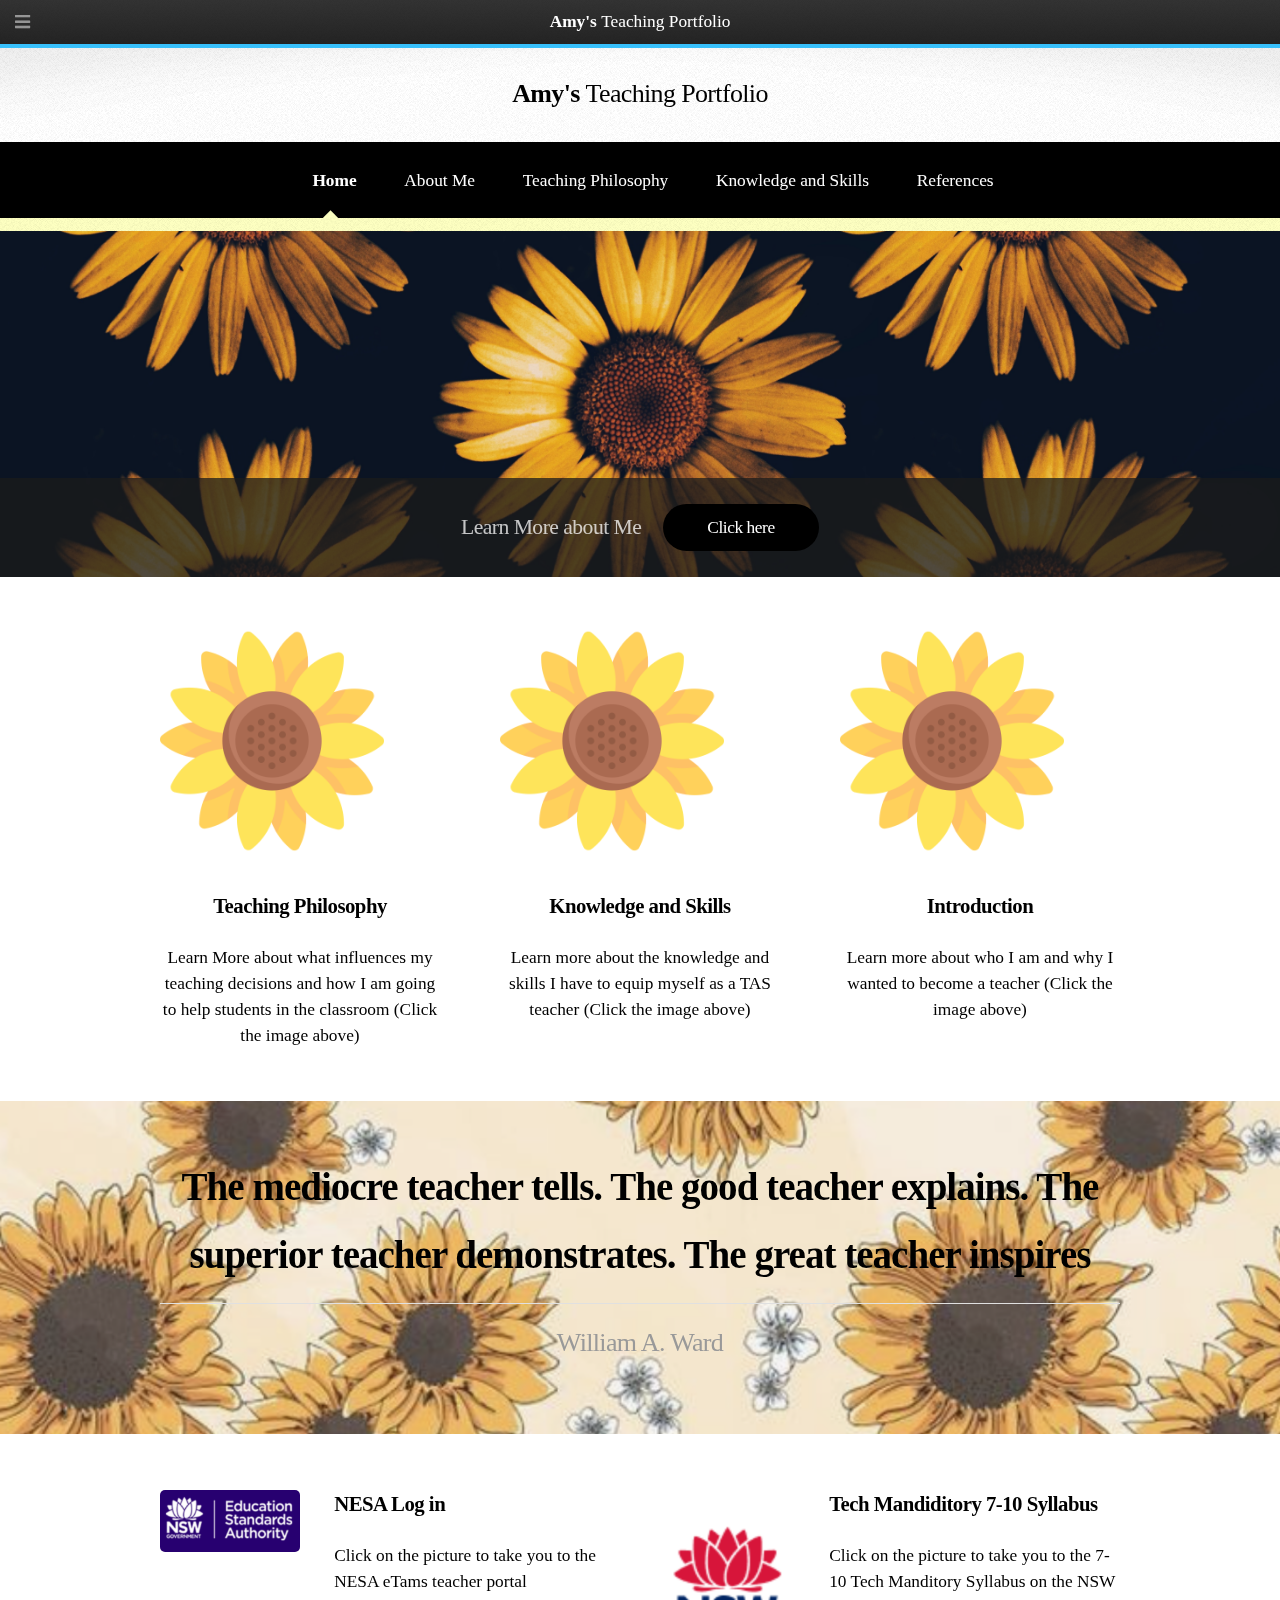
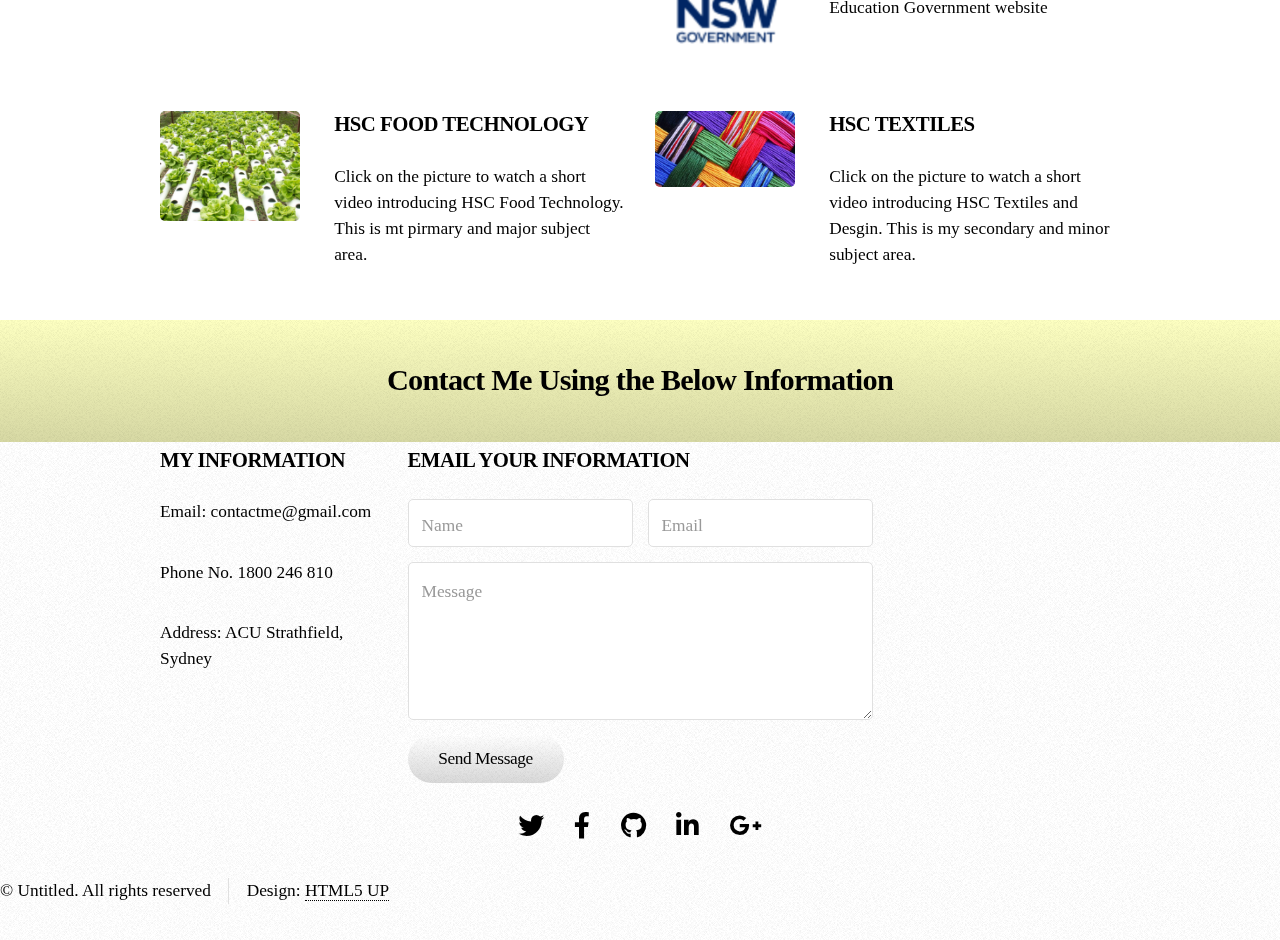
<file: index.html>
<!DOCTYPE HTML>
<!--
	Arcana by HTML5 UP
	html5up.net | @ajlkn
	Free for personal and commercial use under the CCA 3.0 license (html5up.net/license)
-->
<html>
	<head>
		<title>Arcana by HTML5 UP</title>
		<meta charset="utf-8" />
		<meta name="viewport" content="width=device-width, initial-scale=1, user-scalable=no" />
		<link rel="stylesheet" href="assets/css/main.css" />
	</head>
	<body class="is-preload">
		<div id="page-wrapper">

			<!-- Header -->
				<div id="header">

					<!-- Logo -->
						<h1><a href="index.html" id="logo">Amy's <em> Teaching Portfolio</em></a></h1>

					<!-- Nav -->
						<nav id="nav">
							<ul>
								<li class="current"><a href="index.html">Home</a></li>
								<li><a href="Aboutme.html">About Me</a></li>
								<li><a href="TeachingPhilosophy.html">Teaching Philosophy</a></li>
								<li><a href="KnowledgeandSkills.html">Knowledge and Skills</a></li>
								<li><a href="References.html">References</a></li>
							</ul>
						</nav>

				</div>

			<!-- Banner -->
				<section id="banner">
					<header>
						<h2> <em> Learn More about Me  <a href="Aboutme.html"></a></em></h2>
						<a href="Aboutme.html" class="button">Click here</a>
					</header>
				</section>

			<!-- Highlights -->
				<section class="wrapper style1">
					<div class="container">
						<div class="row gtr-200">
							<section class="col-4 col-12-narrower">
								<div class="box highlight">
									<a href="TeachingPhilosophy.html" class="image featured"><img src="images/sunflowericon.jpg"></a>
									<h3>Teaching Philosophy</h3>
									<p>Learn More about what influences my teaching decisions and how I am going to help students in the classroom (Click the image above)</p>
								</div>
							</section>
							<section class="col-4 col-12-narrower">
								<div class="box highlight">
									<a href="KnowledgeandSkills.html" class="image featured"><img src="images/sunflowericon.jpg"></a>
									<h3>Knowledge and Skills </h3>
									<p>Learn more about the knowledge and skills I have to equip myself as a TAS teacher (Click the image above)</p>
								</div>
							</section>
							<section class="col-4 col-12-narrower">
								<div class="box highlight">
									<a href="Aboutme.html" class="image featured"><img src="images/sunflowericon.jpg"></a> 
									<h3>Introduction</h3> 
									<p> Learn more about who I am and why I wanted to become a teacher (Click the image above)</p>
								</div>
							</section>
						</div>
					</div>
				</section>

			<!-- Gigantic Heading -->
			
				<section id='GiganticHeading' 
					class="wrapper style2">
					<div class="container">
						<header class="major">
							<h2>The mediocre teacher tells. The good teacher explains. The superior teacher demonstrates. The great teacher inspires</h2>
							<p>William A. Ward</p>
						</header>
					</div>
				</section>

			<!-- Posts -->
				<section class="wrapper style1">
					<div class="container">
						<div class="row">
							<section class="col-6 col-12-narrower">
								<div class="box post">
									<a href="https://etams.nesa.nsw.edu.au/SignIn?ReturnUrl=%2f" class="image left"><img src="images/NESALOGIN.png" alt="" /></a>
									<div class="inner">
										<h3>NESA Log in</h3>
										<p>Click on the picture to take you to the NESA eTams teacher portal</p>
									</div>
								</div>
							</section>
							<section class="col-6 col-12-narrower">
								<div class="box post">
									<a href="https://educationstandards.nsw.edu.au/wps/portal/nesa/k-10/learning-areas/tas/technology-mandatory-7-8-new-syllabus" class="image left"><img src="images/SYLLABUS.png" alt="" /></a>
									<div class="inner">
										<h3>Tech Mandiditory 7-10 Syllabus</h3>
										<p>Click on the picture to take you to the 7-10 Tech Manditory Syllabus on the NSW Education Government website</p>
									</div>
								</div>
							</section>
						</div>
						<div class="row">
							<section class="col-6 col-12-narrower">
								<div class="box post">
									<a href="https://youtu.be/OBWFeEfeFfU" class="image left"><img src="images/FOODTECH.png" alt="" /></a>
									<div class="inner">
										<h3>HSC FOOD TECHNOLOGY</h3>
										<p>Click on the picture to watch a short video introducing HSC Food Technology. This is mt pirmary and major subject area.</p>
									</div>
								</div>
							</section>
							<section class="col-6 col-12-narrower">
								<div class="box post">
									<a href="https://youtu.be/kzcBkhLUwn8" class="image left"><img src="images/TEXTILES.png" alt="" /></a>
									<div class="inner">
										<h3>HSC TEXTILES</h3>
										<p>Click on the picture to watch a short video introducing HSC Textiles and Desgin. This is my secondary and minor subject area.</p>
									</div>
								</div>
							</section>
						</div>
					</div>
				</section>

			<!-- CTA -->
				<section id="cta" class="wrapper style3">
					<div class="container">
						<header>
							<h2>Contact Me Using the Below Information </h2>
						</header>
					</div>
				</section>

					<!-- Footer -->
				<div id="footer">
					<div class="container">
						<div class="row">
							<section class="col-3 col-6-narrower col-12-mobilep">
								<h3>MY INFORMATION</h3>
									<p>Email: contactme@gmail.com</p>
									<p>Phone No. 1800 246 810</p>
									<p> Address: ACU Strathfield, Sydney</p>
							</section>
							<section class="col-6 col-12-narrower">
								<h3>EMAIL YOUR INFORMATION</h3>
								<form method="post" action="send_email.php"> <!-- Point to the PHP script -->
									<div class="row gtr-50">
										<div class="col-6 col-12-mobilep">
											<input type="text" name="name" id="name" placeholder="Name" />
										</div>
										<div class="col-6 col-12-mobilep">
											<input type="email" name="email" id="email" placeholder="Email" />
										</div>
										<div class="col-12">
											<textarea name="message" id="message" placeholder="Message" rows="5"></textarea>
										</div>
										<div class="col-12">
											<ul class="actions">
												<li><input type="submit" class="button alt" value="Send Message" /></li>
											</ul>
										</div>
									</div>
								</form>
							</section>

						</div>
					</div>

					<!-- Icons -->
						<ul class="icons">
							<li><a href="#" class="icon brands fa-twitter"><span class="label">Twitter</span></a></li>
							<li><a href="#" class="icon brands fa-facebook-f"><span class="label">Facebook</span></a></li>
							<li><a href="#" class="icon brands fa-github"><span class="label">GitHub</span></a></li>
							<li><a href="#" class="icon brands fa-linkedin-in"><span class="label">LinkedIn</span></a></li>
							<li><a href="#" class="icon brands fa-google-plus-g"><span class="label">Google+</span></a></li>
						</ul>

					<!-- Copyright -->
						<div class="copyright">
							<ul class="menu">
								<li>&copy; Untitled. All rights reserved</li><li>Design: <a href="http://html5up.net">HTML5 UP</a></li>
							</ul>
						</div>

				</div>

		</div>

		<!-- Scripts -->
			<script src="assets/js/jquery.min.js"></script>
			<script src="assets/js/jquery.dropotron.min.js"></script>
			<script src="assets/js/browser.min.js"></script>
			<script src="assets/js/breakpoints.min.js"></script>
			<script src="assets/js/util.js"></script>
			<script src="assets/js/main.js"></script>

	</body>
</html>
</file>
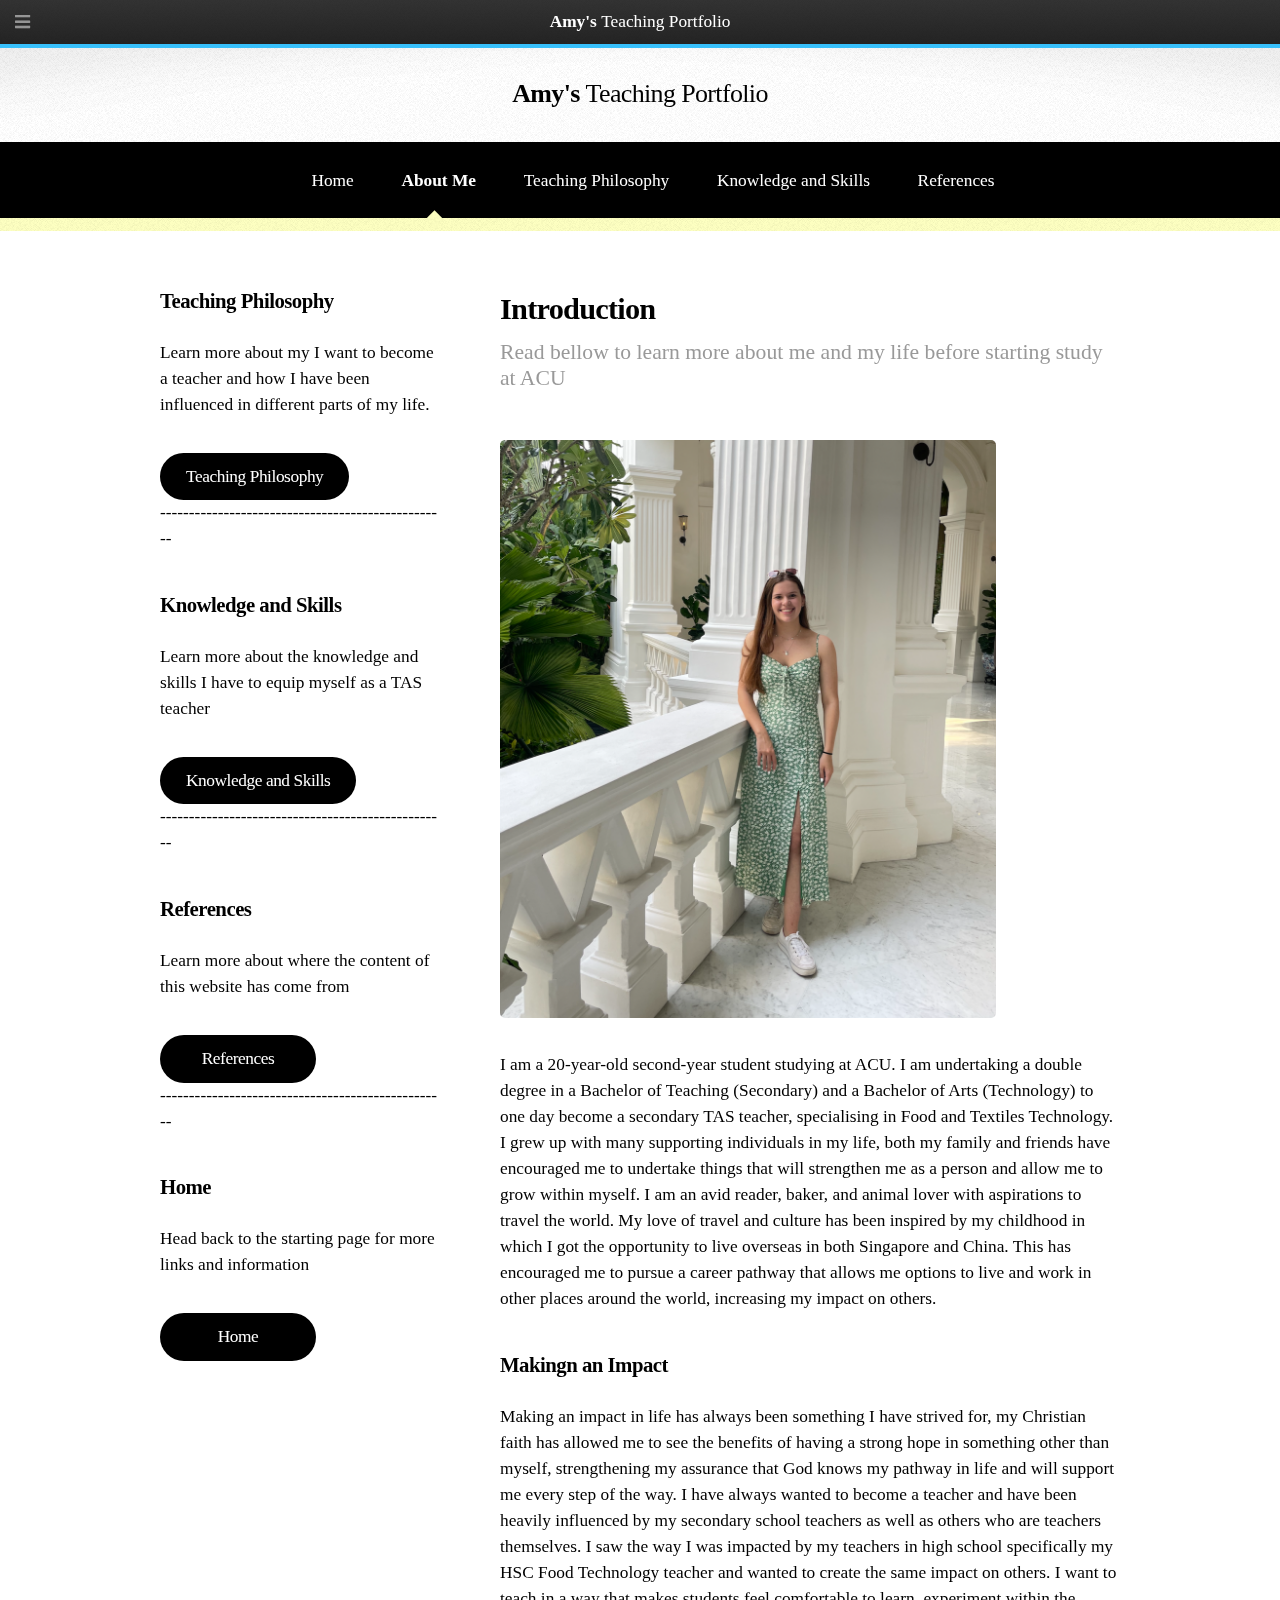
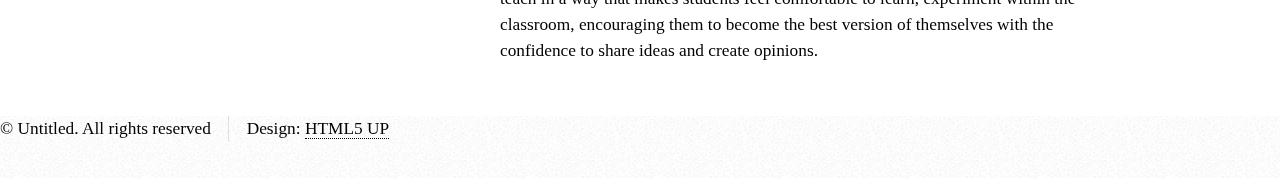
<file: Aboutme.html>
<!DOCTYPE HTML>
<!--
	Arcana by HTML5 UP
	html5up.net | @ajlkn
	Free for personal and commercial use under the CCA 3.0 license (html5up.net/license)
-->
<html>
	<head>
		<title>About Me</title>
		<meta charset="utf-8" />
		<meta name="viewport" content="width=device-width, initial-scale=1, user-scalable=no" />
		<link rel="stylesheet" href="assets/css/main.css" />
	</head>
	<body class="is-preload">
		<div id="page-wrapper">

			<!-- Header -->
				<div id="header">

					<!-- Logo -->
					<h1><a href="index.html" id="logo">Amy's <em> Teaching Portfolio</em></a></h1>

					<!-- Nav -->
						<nav id="nav">
							<ul>
								<li><a href="index.html">Home</a></li>
								<li class="current"><a href="Aboutme.html">About Me</a></li>
								<li><a href="TeachingPhilosophy.html">Teaching Philosophy</a></li>
								<li><a href="KnowledgeandSkills.html">Knowledge and Skills</a></li>
								<li><a href="References.html">References</a></li>
							</ul>
						</nav>

				</div>

			<!-- Main -->
				<section class="wrapper style1">
					<div class="container">
						<div class="row gtr-200">
							<div class="col-4 col-12-narrower">
								<div id="sidebar">

									<!-- Sidebar -->
										<section>
												<h3>Teaching Philosophy</h3>
												<p>Learn more about my I want to become a teacher and how I have been influenced in different parts of my life.</p>
											<footer>
												<a href="TeachingPhilosophy.html" class="button">Teaching Philosophy</a>
											</footer>
											<p> --------------------------------------------------</p>
										</section>

										<section>
											<h3>Knowledge and Skills </h3>
												<p>Learn more about the knowledge and skills I have to equip myself as a TAS teacher</p>
											<footer>
												<a href="KnowledgeandSkills.html" class="button">Knowledge and Skills</a>
											</footer>
											<p> --------------------------------------------------</p>
										</section>
										<section>
											<h3>References </h3>
												<p>Learn more about where the content of this website has come from</p>
											<footer>
												<a href="References.html" class="button">References</a>
											</footer>
											<p> --------------------------------------------------</p>
										</section>

										
										
										<section>
												<h3>Home</h3>
												<p>Head back to the starting page for more links and information</p>
											<footer>
												<a href="index.html" class="button">Home</a>
											</footer>
										</section>

								</div>
							</div>
							<div class="col-8  col-12-narrower imp-narrower">
								<div id="content">

									<!-- Content -->

										<article>
											<header>
												<h2>Introduction</h2>
												<p>Read bellow to learn more about me and my life before starting study at ACU</p>
											</header>

											<span class="image featured"><img src="images/headshot.jpg" alt="" /></span>

											<p>I am a 20-year-old second-year student studying at ACU. I am undertaking a double degree in a Bachelor of Teaching (Secondary) and a Bachelor of Arts (Technology) to one day become a secondary TAS teacher, specialising in Food and Textiles Technology.

 

												I grew up with many supporting individuals in my life, both my family and friends have encouraged me to undertake things that will strengthen me as a person and allow me to grow within myself. I am an avid reader, baker, and animal lover with aspirations to travel the world. My love of travel and culture has been inspired by my childhood in which I got the opportunity to live overseas in both Singapore and China. This has encouraged me to pursue a career pathway that allows me options to live and work in other places around the world, increasing my impact on others.</p>

											<h3>Makingn an Impact</h3>
											<p>Making an impact in life has always been something I have strived for, my Christian faith has allowed me to see the benefits of having a strong hope in something other than myself, strengthening my assurance that God knows my pathway in life and will support me every step of the way.
												I have always wanted to become a teacher and have been heavily influenced by my secondary school teachers as well as others who are teachers themselves. I saw the way I was impacted by my teachers in high school specifically my HSC Food Technology teacher and wanted to create the same impact on others. I want to teach in a way that makes students feel comfortable to learn, experiment within the classroom, encouraging them to become the best version of themselves with the confidence to share ideas and create opinions.</p>
											
										</article>

								</div>
							</div>
						</div>
					</div>
				</section>

					<!-- Copyright -->
						<div class="copyright">
							<ul class="menu">
								<li>&copy; Untitled. All rights reserved</li><li>Design: <a href="http://html5up.net">HTML5 UP</a></li>
							</ul>
						</div>

				</div>

		</div>

		<!-- Scripts -->
			<script src="assets/js/jquery.min.js"></script>
			<script src="assets/js/jquery.dropotron.min.js"></script>
			<script src="assets/js/browser.min.js"></script>
			<script src="assets/js/breakpoints.min.js"></script>
			<script src="assets/js/util.js"></script>
			<script src="assets/js/main.js"></script>

	</body>
</html>
</file>
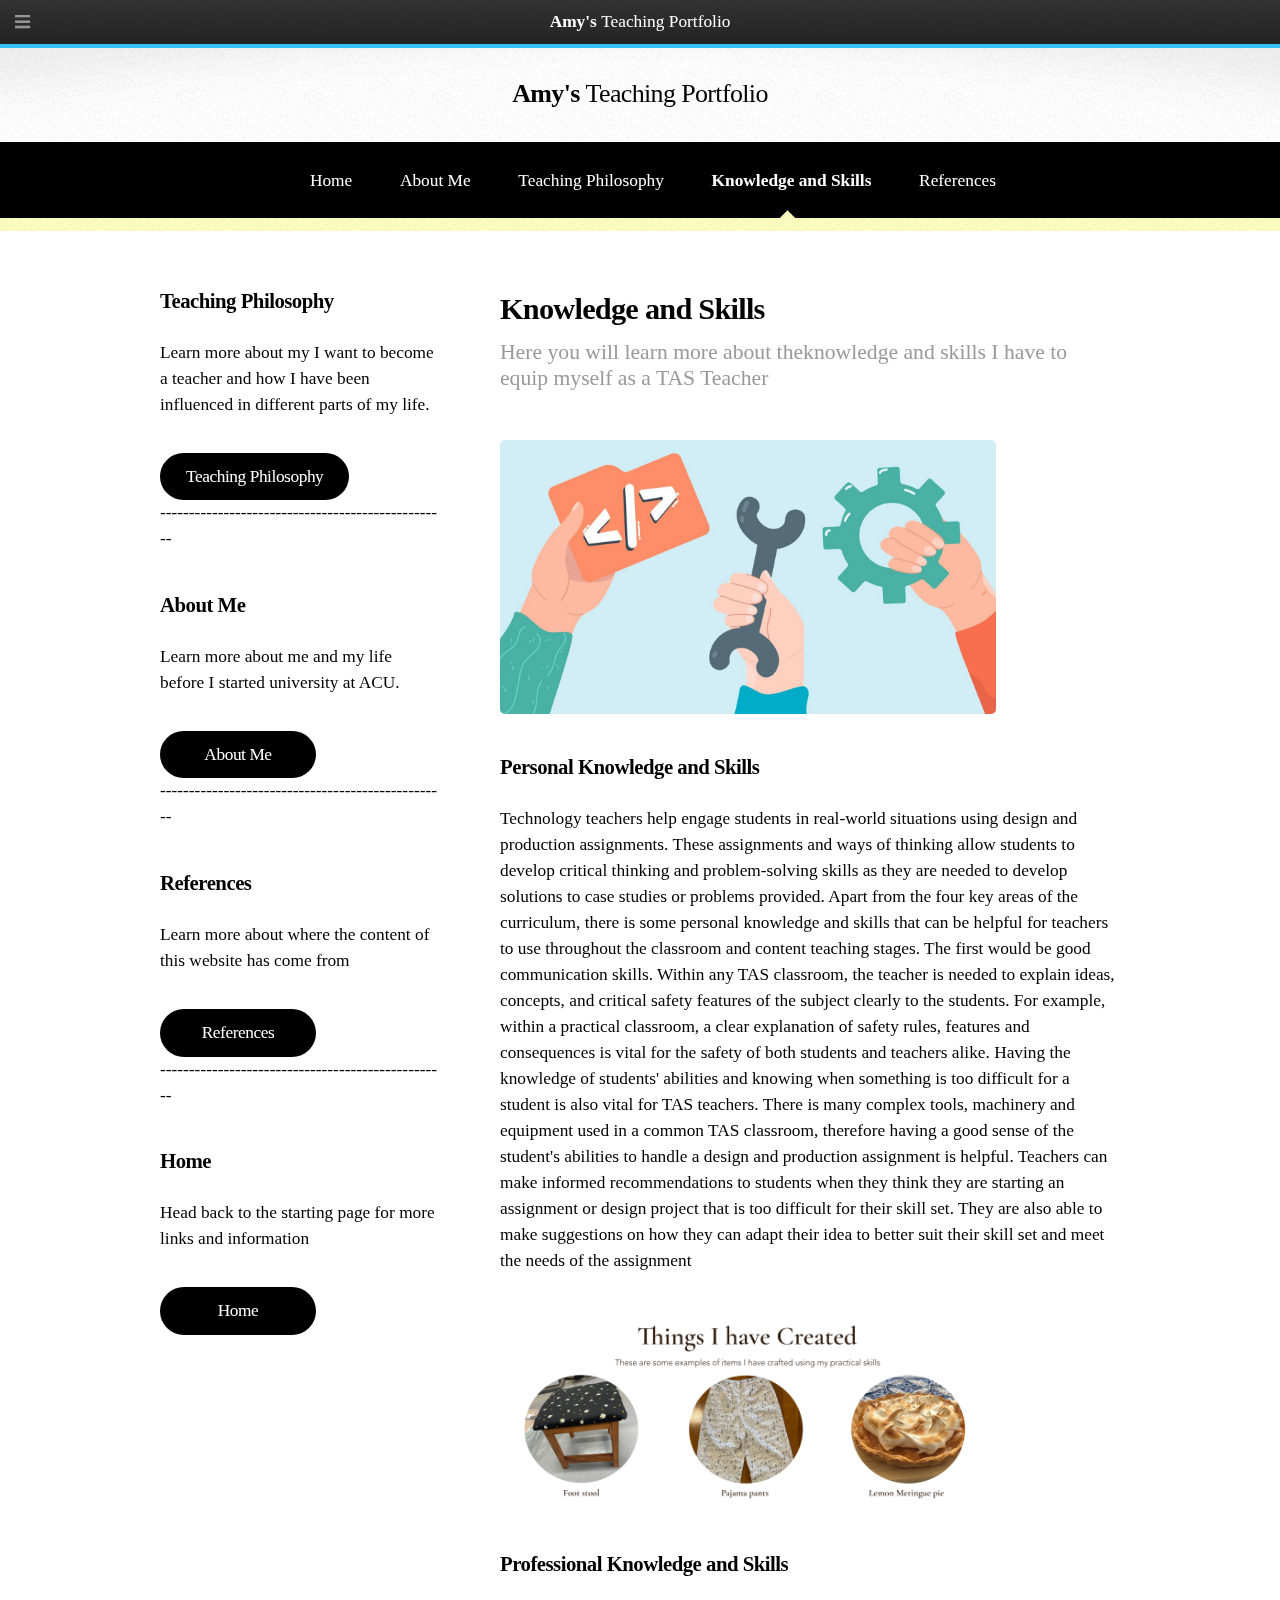
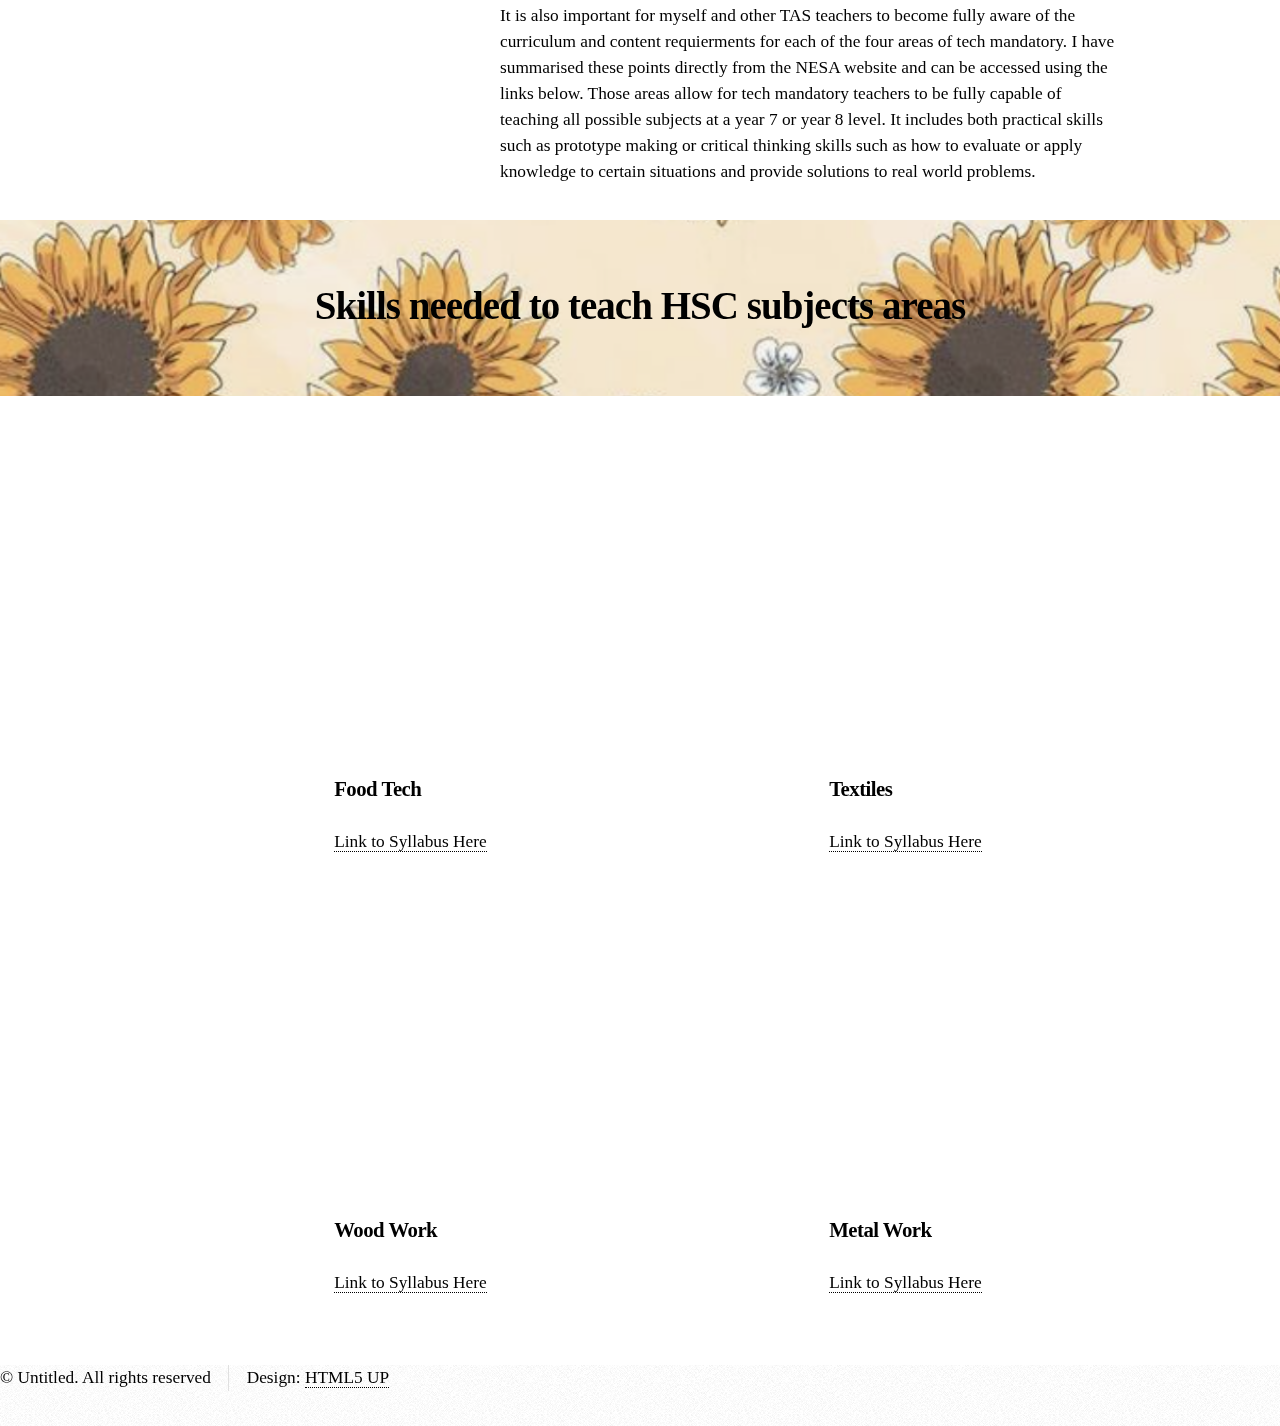
<file: KnowledgeandSkills.html>
<!DOCTYPE HTML>
<!--
	Arcana by HTML5 UP
	html5up.net | @ajlkn
	Free for personal and commercial use under the CCA 3.0 license (html5up.net/license)
-->
<html>
	<head>
		<title>About Me</title>
		<meta charset="utf-8" />
		<meta name="viewport" content="width=device-width, initial-scale=1, user-scalable=no" />
		<link rel="stylesheet" href="assets/css/main.css" />
	</head>
	<body class="is-preload">
		<div id="page-wrapper">

			<!-- Header -->
				<div id="header">

					<!-- Logo -->
					<h1><a href="index.html" id="logo">Amy's <em> Teaching Portfolio</em></a></h1>

					<!-- Nav -->
						<nav id="nav">
							<ul>
								<li><a href="index.html">Home</a></li>
								<li><a href="Aboutme.html">About Me</a></li>
								<li><a href="TeachingPhilosophy.html">Teaching Philosophy</a></li>
								<li class="current"><a href="KnowledgeandSkills.html">Knowledge and Skills</a></li>
								<li><a href="References.html">References</a></li>
							</ul>
						</nav>

				</div>

			<!-- Main -->
			<section class="wrapper style1">
				<div class="container">
					<div class="row gtr-200">
						<div class="col-4 col-12-narrower">
							<div id="sidebar">

								<!-- Sidebar -->
									<section>
											<h3>Teaching Philosophy</h3>
											<p>Learn more about my I want to become a teacher and how I have been influenced in different parts of my life.</p>
										<footer>
											<a href="TeachingPhilosophy.html" class="button">Teaching Philosophy</a>
										</footer>
										<p> --------------------------------------------------</p>
									</section>

									<section>
										<h3>About Me </h3>
											<p>Learn more about me and my life before I started university at ACU.</p>
										<footer>
											<a href="Aboutme.html" class="button">About Me</a>
										</footer>
										<p> --------------------------------------------------</p>
									</section>
									<section>
										<h3>References </h3>
											<p>Learn more about where the content of this website has come from</p>
										<footer>
											<a href="References.html" class="button">References</a>
										</footer>
										<p> --------------------------------------------------</p>
									</section>
						
									
									<section>
											<h3>Home</h3>
											<p>Head back to the starting page for more links and information</p>
										<footer>
											<a href="index.html" class="button">Home</a>
										</footer>
									</section>

								</div>
							</div>
							<div class="col-8  col-12-narrower imp-narrower">
								<div id="content">

									<!-- Content -->

										<article>
											<header>
												<h2>Knowledge and Skills</h2>
												<p>Here you will learn more about theknowledge and skills I have to equip myself as a TAS Teacher</p>
											</header>

											<span class="image featured"><img src="images/SKILLSBANNER.png" alt="" /></span>

											<h3>Personal Knowledge and Skills</h3>
											<p>Technology teachers help engage students in real-world situations using design and production assignments. These assignments and ways of thinking allow students to develop critical thinking and problem-solving skills as they are needed to develop solutions to case studies or problems provided.
												Apart from the four key areas of the curriculum, there is some personal knowledge and skills that can be helpful for teachers to use throughout the classroom and content teaching stages. The first would be good communication skills. Within any TAS classroom, the teacher is needed to explain ideas, concepts, and critical safety features of the subject clearly to the students. For example, within a practical classroom, a clear explanation of safety rules, features and consequences is vital for the safety of both students and teachers alike.
												Having the knowledge of students' abilities and knowing when something is too difficult for a student is also vital for TAS teachers. There is many complex tools, machinery and equipment used in a common TAS classroom, therefore having a good sense of the student's abilities to handle a design and production assignment is helpful. Teachers can make informed recommendations to students when they think they are starting an assignment or design project that is too difficult for their skill set. They are also able to make suggestions on how they can adapt their idea to better suit their skill set and meet the needs of the assignment</p>

												<span class="image featured"><img src="images/CRAFT.png" alt="" /></span>

											<h3>Professional Knowledge and Skills</h3>
											<p>It is also important for myself and other TAS teachers to become fully aware of the curriculum and content requierments for each of the four areas of tech mandatory. I have summarised these points directly from the NESA website and can be accessed using the links below. Those areas allow for tech mandatory teachers to be fully capable of teaching all possible subjects at a year 7 or year 8 level.  It includes both practical skills such as prototype making or critical thinking skills such as how to evaluate or apply knowledge to certain situations and provide solutions to real world problems.</p>
					
										</article>

								</div>
							</div>
						</div>
					</div>
				

				<!-- Gigantic Heading -->
			
				<section id='GiganticHeading' 
				class="wrapper style2">
				<div class="container">
					<header class="major">
						<h2>Skills needed to teach HSC subjects areas</h2>
					</header>
				</div>
			</section>
				
					<!-- Links to helpful videos -->

					<section class="wrapper style1">
						<div class="container">
							<div class="row">
								<section class="col-6 col-12-narrower">
									<div class="box post">
										<iframe width="560" height="315" src="https://www.youtube.com/embed/NlnOsnr94qM?si=Y6jhHSc1_Sf25f_R" title="YouTube video player" frameborder="0" allow="accelerometer; autoplay; clipboard-write; encrypted-media; gyroscope; picture-in-picture; web-share" allowfullscreen></iframe> </a>
										<div class="inner">
											<h3>Food Tech</h3>
											<a href = 'https://educationstandards.nsw.edu.au/wps/wcm/connect/056cc490-87a4-4d6c-a8f4-44e797c544d3/food-technology-st6-syl+Food+Technology.pdf?MOD=AJPERES&CVID=' class> Link to Syllabus Here</a>
										</div>
									</div>
								</section>
								<section class="col-6 col-12-narrower">
									<div class="box post">
										<iframe width="560" height="315" src="https://www.youtube.com/embed/Lj-lDv_3z6k?si=bluqX6gR3Fpa2Zf1" title="YouTube video player" frameborder="0" allow="accelerometer; autoplay; clipboard-write; encrypted-media; gyroscope; picture-in-picture; web-share" allowfullscreen></iframe> </a>
										<div class="inner">
											<h3>Textiles</h3>
											<a href = 'https://educationstandards.nsw.edu.au/wps/wcm/connect/7e95caad-17f5-4f02-85d6-cc52bd8091d0/textiles-design-st6-syl+Textiles.pdf?MOD=AJPERES&CVID=' class> Link to Syllabus Here</a>
										</div>
									</div>
								</section>
							</div>
							<div class="row">
								<section class="col-6 col-12-narrower">
									<div class="box post">
										<iframe width="560" height="315" src="https://www.youtube.com/embed/icUjk_1qpOA?si=hzZvXEamiKI5dkCR" title="YouTube video player" frameborder="0" allow="accelerometer; autoplay; clipboard-write; encrypted-media; gyroscope; picture-in-picture; web-share" allowfullscreen></iframe></a>
										<div class="inner">
											<h3>Wood Work</h3>
											<a href = 'https://educationstandards.nsw.edu.au/wps/wcm/connect/840ea13e-5852-4196-bbaa-84a5eed16e77/industrial-technology-st6-syl+Industrial+Technology.pdf?MOD=AJPERES&CVID=' class> Link to Syllabus Here</a>
										</div>
									</div>
								</section>
								<section class="col-6 col-12-narrower">
									<div class="box post">
										<iframe width="560" height="315" src="https://www.youtube.com/embed/47KFjX2cUw0?si=s5_vZ7OW1Nh_E4bh" title="YouTube video player" frameborder="0" allow="accelerometer; autoplay; clipboard-write; encrypted-media; gyroscope; picture-in-picture; web-share" allowfullscreen></iframe></a>
										<div class="inner">
											<h3>Metal Work</h3>
											<a href = 'https://educationstandards.nsw.edu.au/wps/wcm/connect/a4769102-88b6-446e-908b-2e49e2920c8e/metal-engineering-syllabus-parta-MEM05v11.pdf?MOD=AJPERES&CVID=' class> Link to Syllabus Here</a>
										</div>
									</div>
								</section>
							</div>
						</div>
					</section>
				
				</section>						

					<!-- Copyright -->
						<div class="copyright">
							<ul class="menu">
								<li>&copy; Untitled. All rights reserved</li><li>Design: <a href="http://html5up.net">HTML5 UP</a></li>
							</ul>
						</div>

				</div>

		</div>

		<!-- Scripts -->
			<script src="assets/js/jquery.min.js"></script>
			<script src="assets/js/jquery.dropotron.min.js"></script>
			<script src="assets/js/browser.min.js"></script>
			<script src="assets/js/breakpoints.min.js"></script>
			<script src="assets/js/util.js"></script>
			<script src="assets/js/main.js"></script>

	</body>
</html>
</file>
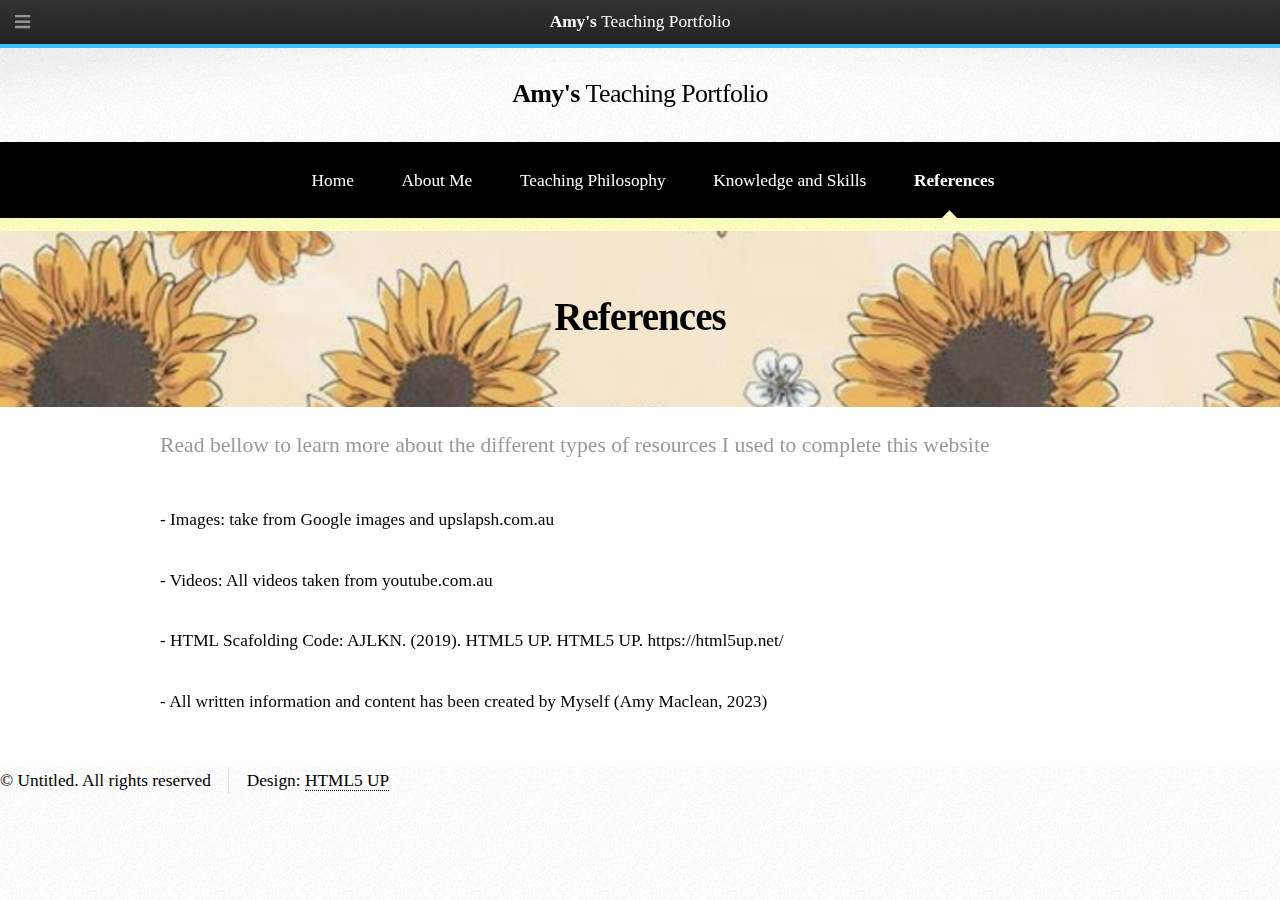
<file: References.html>
<!DOCTYPE HTML>
<!--
	Arcana by HTML5 UP
	html5up.net | @ajlkn
	Free for personal and commercial use under the CCA 3.0 license (html5up.net/license)
-->
<html>
	<head>
		<title>About Me</title>
		<meta charset="utf-8" />
		<meta name="viewport" content="width=device-width, initial-scale=1, user-scalable=no" />
		<link rel="stylesheet" href="assets/css/main.css" />
	</head>
	<body class="is-preload">
		<div id="page-wrapper">

			<!-- Header -->
				<div id="header">

					<!-- Logo -->
					<h1><a href="index.html" id="logo">Amy's <em> Teaching Portfolio</em></a></h1>

					<!-- Nav -->
						<nav id="nav">
							<ul>
								<li><a href="index.html">Home</a></li>
								<li><a href="Aboutme.html">About Me</a></li>
								<li><a href="TeachingPhilosophy.html">Teaching Philosophy</a></li>
								<li><a href="KnowledgeandSkills.html">Knowledge and Skills</a></li>
								<li class = "current"><a href="References.html">References</a></li>
							</ul>
						</nav>

				</div>

				<!-- Gigantic Heading -->
			
				<section id='GiganticHeading' 
					class="wrapper style4">
					<div class="container">
						<header class="major">
							<h2>References</h2>
							
						</header>
					</div>
				</section>

			<!-- Main -->
				<section class="wrapper style1">
					<div class="container">
							
				<!-- Content -->

				<article>
						<header>
						<p>Read bellow to learn more about the different types of resources I used to complete this website</p>
						
					</header>
						<p> - Images: take from Google images and upslapsh.com.au </p>
						<p> - Videos: All videos taken from youtube.com.au</p>
						<p> - HTML Scafolding Code: AJLKN. (2019). HTML5 UP. HTML5 UP. https://html5up.net/ </p>
						<p> - All written information and content has been created by Myself (Amy Maclean, 2023)</p>
				</article>

								</div>
							</div>
						</div>
					</div>
				</section>

					<!-- Copyright -->
						<div class="copyright">
							<ul class="menu">
								<li>&copy; Untitled. All rights reserved</li><li>Design: <a href="http://html5up.net">HTML5 UP</a></li>
							</ul>
						</div>

				</div>

		</div>

		<!-- Scripts -->
			<script src="assets/js/jquery.min.js"></script>
			<script src="assets/js/jquery.dropotron.min.js"></script>
			<script src="assets/js/browser.min.js"></script>
			<script src="assets/js/breakpoints.min.js"></script>
			<script src="assets/js/util.js"></script>
			<script src="assets/js/main.js"></script>

	</body>
</html>
</file>
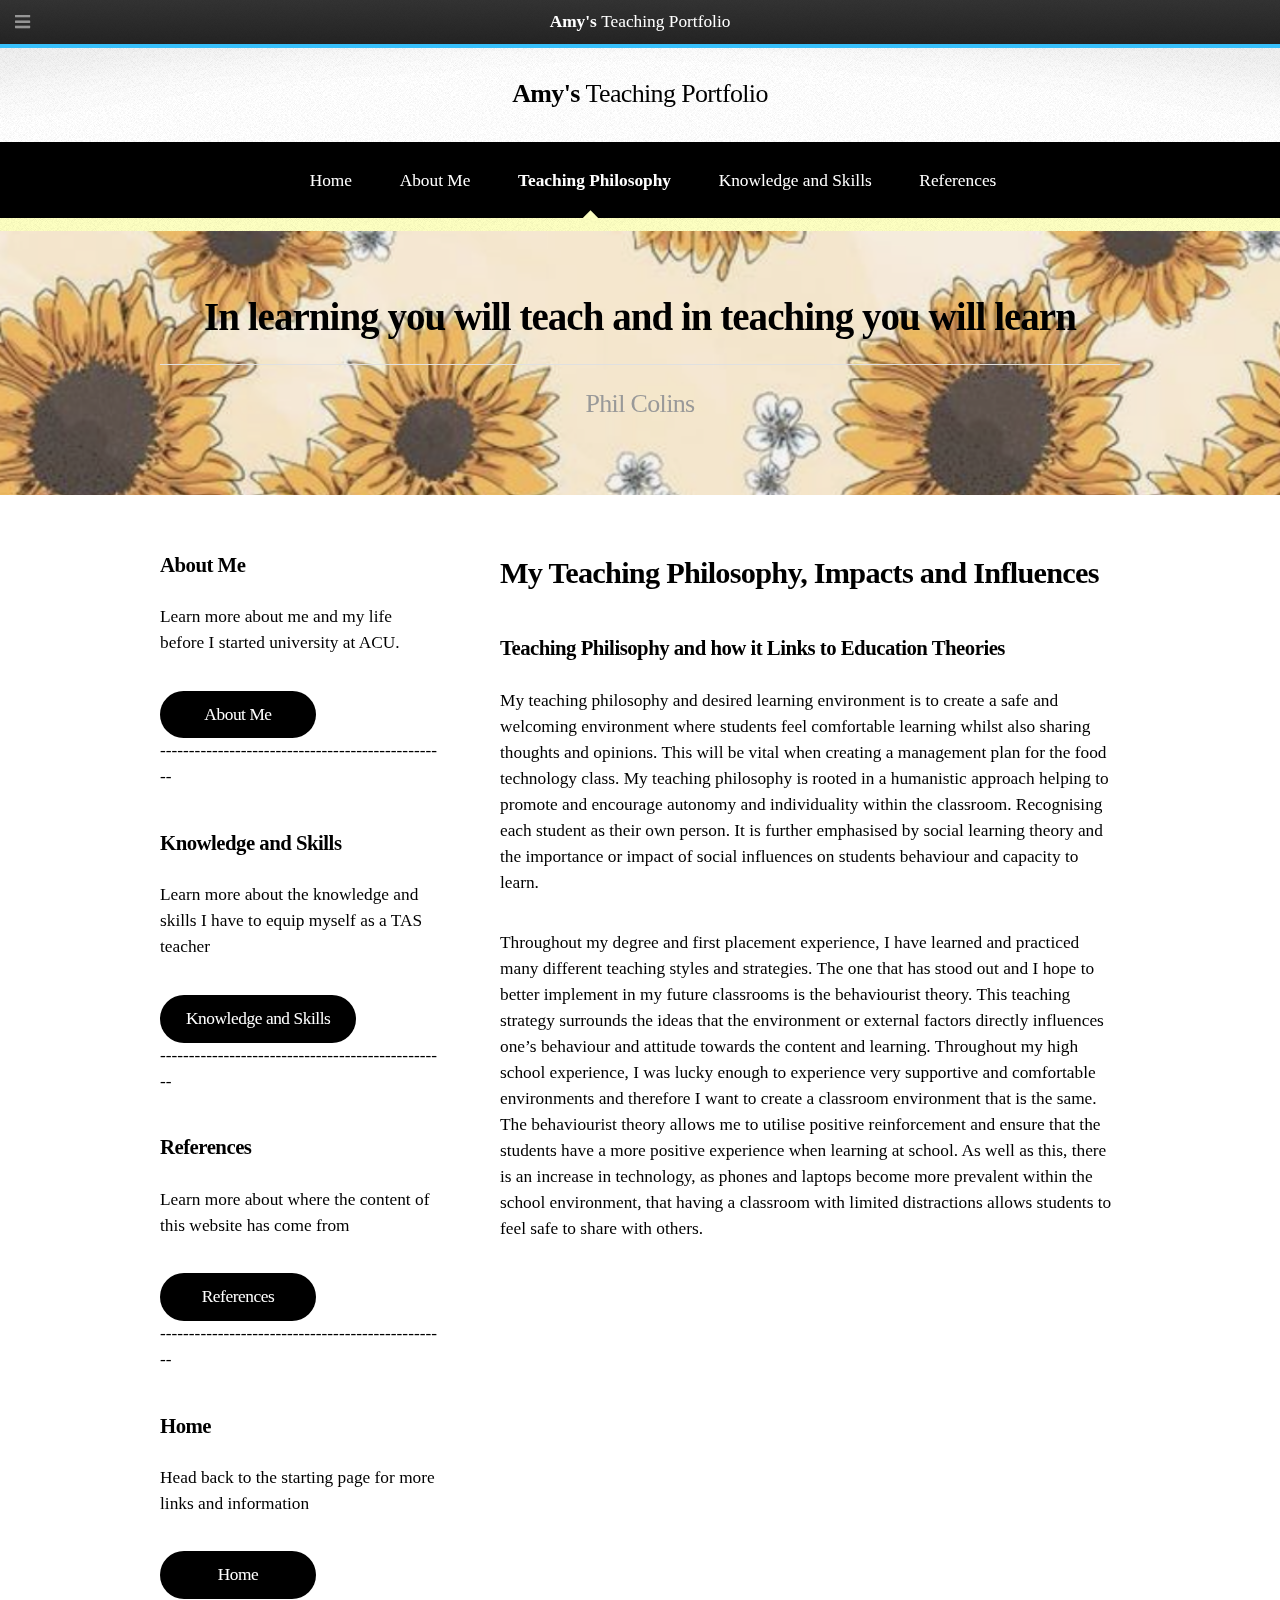
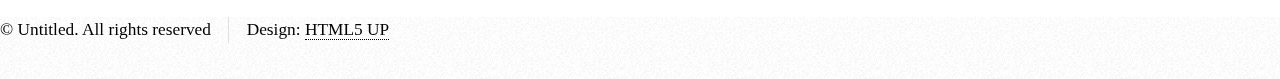
<file: TeachingPhilosophy.html>
<!DOCTYPE HTML>
<!--
	Arcana by HTML5 UP
	html5up.net | @ajlkn
	Free for personal and commercial use under the CCA 3.0 license (html5up.net/license)
-->
<html>
	<head>
		<title>About Me</title>
		<meta charset="utf-8" />
		<meta name="viewport" content="width=device-width, initial-scale=1, user-scalable=no" />
		<link rel="stylesheet" href="assets/css/main.css" />
	</head>
	<body class="is-preload">
		<div id="page-wrapper">

			<!-- Header -->
				<div id="header">

					<!-- Logo -->
					<h1><a href="index.html" id="logo">Amy's <em> Teaching Portfolio</em></a></h1>

					<!-- Nav -->
						<nav id="nav">
							<ul>
								<li><a href="index.html">Home</a></li>
								<li><a href="Aboutme.html">About Me</a></li>
								<li class="current"><a href="TeachingPhilosophy.html">Teaching Philosophy</a></li>
								<li><a href="KnowledgeandSkills.html">Knowledge and Skills</a></li>
								<li><a href="References.html">References</a></li>
							</ul>
						</nav>

				</div>

				<!-- Gigantic Heading -->
			
				<section id='GiganticHeading' 
					class="wrapper style2">
					<div class="container">
						<header class="major">
							<h2>In learning you will teach and in teaching you will learn</h2>
							<p>Phil Colins</p>
						</header>
					</div>
				</section>
				
				<!-- Main -->
			<section class="wrapper style1">
				<div class="container">
					<div class="row gtr-200">
						<div class="col-4 col-12-narrower">
							<div id="sidebar">

								<!-- Sidebar -->
									<section>
										<h3>About Me </h3>
										<p>Learn more about me and my life before I started university at ACU.</p>
										<footer>
											<a href="Aboutme.html" class="button">About Me</a>
										</footer>
									<p> --------------------------------------------------</p>
									</section>

									<section>
										<h3>Knowledge and Skills </h3>
											<p>Learn more about the knowledge and skills I have to equip myself as a TAS teacher</p>
										<footer>
											<a href="KnowledgeandSkills.html" class="button">Knowledge and Skills</a>
										</footer>
										<p> --------------------------------------------------</p>
									</section>

									<section>
										<h3>References </h3>
											<p>Learn more about where the content of this website has come from</p>
										<footer>
											<a href="References.html" class="button">References</a>
										</footer>
										<p> --------------------------------------------------</p>
									</section>
									
									<section>
											<h3>Home</h3>
											<p>Head back to the starting page for more links and information</p>
										<footer>
											<a href="index.html" class="button">Home</a>
										</footer>
									</section>

								</div>
							</div>
							<div class="col-8  col-12-narrower imp-narrower">
								<div id="content">
								
			

									<!-- Content -->

										<article>
											<header>
												<h2> My Teaching Philosophy, Impacts and Influences</h2>
												
											</header>

											<h3>Teaching Philisophy and how it Links to Education Theories</h3>
											<p>My teaching philosophy and desired learning environment is to create a safe and welcoming environment where students feel comfortable learning whilst also sharing thoughts and opinions. This will be vital when creating a management plan for the food technology class. My teaching philosophy is rooted in a humanistic approach helping to promote and encourage autonomy and individuality within the classroom. Recognising each student as their own person.  It is further emphasised by social learning theory and the importance or impact of social influences on students behaviour and capacity to learn.</p>

											<p>Throughout my degree and first placement experience, I have learned and practiced many different teaching styles and strategies. The one that has stood out and I hope to better implement in my future classrooms is the behaviourist theory.  This teaching strategy surrounds the ideas that the environment or external factors directly influences one’s behaviour and attitude towards the content and learning. Throughout my high school experience, I was lucky enough to experience very supportive and comfortable environments and therefore I want to create a classroom environment that is the same. The behaviourist theory allows me to utilise positive reinforcement and ensure that the students have a more positive experience when learning at school. As well as this, there is an increase in technology, as phones and laptops become more prevalent within the school environment, that having a classroom with limited distractions allows students to feel safe to share with others.</p>
										</article>

										<iframe width="560" height="315" 
											src="https://www.youtube.com/embed/JptnXc280F8" title="YouTube video player" frameborder="0" allow="accelerometer; autoplay; clipboard-write; encrypted-media; gyroscope; picture-in-picture; web-share" allowfullscreen>

											</iframe>

								</div>
							</div>
						</div>
					</div>
				</section>						

					<!-- Copyright -->
						<div class="copyright">
							<ul class="menu">
								<li>&copy; Untitled. All rights reserved</li><li>Design: <a href="http://html5up.net">HTML5 UP</a></li>
							</ul>
						</div>

				</div>

		</div>

		<!-- Scripts -->
			<script src="assets/js/jquery.min.js"></script>
			<script src="assets/js/jquery.dropotron.min.js"></script>
			<script src="assets/js/browser.min.js"></script>
			<script src="assets/js/breakpoints.min.js"></script>
			<script src="assets/js/util.js"></script>
			<script src="assets/js/main.js"></script>

	</body>
</html>
</file>
<file: assets/css/main.css>
@import url("fontawesome-all.min.css");
@import url("https://fonts.googleapis.com/css?family=Source+Sans+Pro:300,300italic,600,600italic");

/*
	Arcana by HTML5 UP
	html5up.net | @ajlkn
	Free for personal and commercial use under the CCA 3.0 license (html5up.net/license)
*/

html, body, div, span, applet, object,
iframe, h1, h2, h3, h4, h5, h6, p, blockquote,
pre, a, abbr, acronym, address, big, cite,
code, del, dfn, em, img, ins, kbd, q, s, samp,
small, strike, strong, sub, sup, tt, var, b,
u, i, center, dl, dt, dd, ol, ul, li, fieldset,
form, label, legend, table, caption, tbody,
tfoot, thead, tr, th, td, article, aside,
canvas, details, embed, figure, figcaption, header, hgroup, menu, nav, output, ruby,
section, summary, time, mark, audio, video,footer {
	margin: 0;
	padding: 0;
	border: 0;
	font-size: 100%;
	font: inherit;
	vertical-align: baseline;}

article, aside, details, figcaption, figure, header, hgroup, menu, nav, section {
	display: block;}

body {
	line-height: 1;
}

ol, ul {
	list-style: none;
}

blockquote, q {
	quotes: none;
}

	blockquote:before, blockquote:after, q:before, q:after {
		content: '';
		content: none;
	}

table {
	border-collapse: collapse;
	border-spacing: 0;
}

body {
	-webkit-text-size-adjust: none;
}

mark {
	background-color: transparent;
	color: inherit;
}

input::-moz-focus-inner {
	border: 0;
	padding: 0;
}

input, select, textarea {
	-moz-appearance: none;
	-webkit-appearance: none;
	-ms-appearance: none;
	appearance: none;
}

/* Basic */

	html {
		box-sizing: border-box;
	}

	*, *:before, *:after {
		box-sizing: inherit;
	}

	body {
		background: #ffffff url("images/bg01.png");
	}

		body.is-preload *, body.is-preload *:before, body.is-preload *:after {
			-moz-animation: none !important;
			-webkit-animation: none !important;
			-ms-animation: none !important;
			animation: none !important;
			-moz-transition: none !important;
			-webkit-transition: none !important;
			-ms-transition: none !important;
			transition: none !important;
		}

	body, input, select, textarea {
		color: #000000;
		font-family: Curisve;
		font-size: 16pt;
		font-weight: 300;
		line-height: 1.65em;
	}

	a {
		-moz-transition: color 0.2s ease-in-out, border-color 0.2s ease-in-out, opacity 0.2s ease-in-out;
		-webkit-transition: color 0.2s ease-in-out, border-color 0.2s ease-in-out, opacity 0.2s ease-in-out;
		-ms-transition: color 0.2s ease-in-out, border-color 0.2s ease-in-out, opacity 0.2s ease-in-out;
		transition: color 0.2s ease-in-out, border-color 0.2s ease-in-out, opacity 0.2s ease-in-out;
		color: #000000;
		text-decoration: none;
		border-bottom: dotted 1px;
	}

		a:hover {
			color: #fff200;
			border-bottom-color: transparent;
		}

	strong, b {
		font-weight: 600;
	}

	em, i {
		font-style: italic;
	}

	p, ul, ol, dl, table, blockquote {
		margin: 0 0 2em 0;
		font-family: cursive;
	}

	h1, h2, h3, h4, h5, h6 {
		color: inherit;
		font-weight: 600;
		line-height: 1.75em;
		margin-bottom: 1em;
	}

		h1 a, h2 a, h3 a, h4 a, h5 a, h6 a {
			color: inherit;
			text-decoration: none;
		}

		h1 em, h2 em, h3 em, h4 em, h5 em, h6 em {
			font-style: normal;
			font-weight: 300;
		}

	h2 {
		font-size: 1.75em;
		font-family: cursive;
		letter-spacing: -0.025em;
	}

	h3 {
		font-size: 1.2em;
		letter-spacing: -0.025em;
	}

	sub {
		font-size: 0.8em;
		position: relative;
		top: 0.5em;
	}

	sup {
		font-size: 0.8em;
		position: relative;
		top: -0.5em;
	}

	hr {
		border-top: solid 1px #e0e0e0;
		border: 0;
		margin-bottom: 1.5em;
	}


	blockquote {
		border-left: solid 0.5em #e0e0e0;
		font-style: italic;
		padding: 1em 0 1em 2em;
	}

/* Container */

	.container {
		margin: 0 auto;
		max-width: 100%;
		width: 1400px;
	}

		@media screen and (max-width: 1680px) {

			.container {
				width: 1200px;
			}

		}

		@media screen and (max-width: 1280px) {

			.container {
				width: 960px;
			}

		}

		@media screen and (max-width: 980px) {

			.container {
				width: 95%;
			}

		}

		@media screen and (max-width: 840px) {

			.container {
				width: 95%;
			}

		}

		@media screen and (max-width: 736px) {

			.container {
				width: 90%;
			}

		}

		@media screen and (max-width: 480px) {

			.container {
				width: 100%;
			}

		}

/* Row */

	.row {
		display: flex;
		flex-wrap: wrap;
		box-sizing: border-box;
		align-items: stretch;
	}

		.row > * {
			box-sizing: border-box;
		}

		.row.gtr-uniform > * > :last-child {
			margin-bottom: 0;
		}

		.row.aln-left {
			justify-content: flex-start;
		}

		.row.aln-center {
			justify-content: center;
		}

		.row.aln-right {
			justify-content: flex-end;
		}

		.row.aln-top {
			align-items: flex-start;
		}

		.row.aln-middle {
			align-items: center;
		}

		.row.aln-bottom {
			align-items: flex-end;
		}

		.row > .imp {
			order: -1;
		}

		.row > .col-1 {
			width: 8.33333%;
		}

		.row > .off-1 {
			margin-left: 8.33333%;
		}

		.row > .col-2 {
			width: 16.66667%;
		}

		.row > .off-2 {
			margin-left: 16.66667%;
		}

		.row > .col-3 {
			width: 25%;
		}

		.row > .off-3 {
			margin-left: 25%;
		}

		.row > .col-4 {
			width: 33.33333%;
		}

		.row > .off-4 {
			margin-left: 33.33333%;
		}

		.row > .col-5 {
			width: 41.66667%;
		}

		.row > .off-5 {
			margin-left: 41.66667%;
		}

		.row > .col-6 {
			width: 50%;
		}

		.row > .off-6 {
			margin-left: 50%;
		}

		.row > .col-7 {
			width: 58.33333%;
		}

		.row > .off-7 {
			margin-left: 58.33333%;
		}

		.row > .col-8 {
			width: 66.66667%;
		}

		.row > .off-8 {
			margin-left: 66.66667%;
		}

		.row > .col-9 {
			width: 75%;
		}

		.row > .off-9 {
			margin-left: 75%;
		}

		.row > .col-10 {
			width: 83.33333%;
		}

		.row > .off-10 {
			margin-left: 83.33333%;
		}

		.row > .col-11 {
			width: 91.66667%;
		}

		.row > .off-11 {
			margin-left: 91.66667%;
		}

		.row > .col-12 {
			width: 100%;
		}

		.row > .off-12 {
			margin-left: 100%;
		}

		.row.gtr-0 {
			margin-top: 0px;
			margin-left: 0px;
		}

			.row.gtr-0 > * {
				padding: 0px 0 0 0px;
			}

			.row.gtr-0.gtr-uniform {
				margin-top: 0px;
			}

				.row.gtr-0.gtr-uniform > * {
					padding-top: 0px;
				}

		.row.gtr-25 {
			margin-top: -12.5px;
			margin-left: -12.5px;
		}

			.row.gtr-25 > * {
				padding: 12.5px 0 0 12.5px;
			}

			.row.gtr-25.gtr-uniform {
				margin-top: -12.5px;
			}

				.row.gtr-25.gtr-uniform > * {
					padding-top: 12.5px;
				}

		.row.gtr-50 {
			margin-top: -25px;
			margin-left: -25px;
		}

			.row.gtr-50 > * {
				padding: 25px 0 0 25px;
			}

			.row.gtr-50.gtr-uniform {
				margin-top: -25px;
			}

				.row.gtr-50.gtr-uniform > * {
					padding-top: 25px;
				}

		.row {
			margin-top: -50px;
			margin-left: -50px;
		}

			.row > * {
				padding: 50px 0 0 50px;
			}

			.row.gtr-uniform {
				margin-top: -50px;
			}

				.row.gtr-uniform > * {
					padding-top: 50px;
				}

		.row.gtr-150 {
			margin-top: -75px;
			margin-left: -75px;
		}

			.row.gtr-150 > * {
				padding: 75px 0 0 75px;
			}

			.row.gtr-150.gtr-uniform {
				margin-top: -75px;
			}

				.row.gtr-150.gtr-uniform > * {
					padding-top: 75px;
				}

		.row.gtr-200 {
			margin-top: -100px;
			margin-left: -100px;
		}

			.row.gtr-200 > * {
				padding: 100px 0 0 100px;
			}

			.row.gtr-200.gtr-uniform {
				margin-top: -100px;
			}

				.row.gtr-200.gtr-uniform > * {
					padding-top: 100px;
				}

		@media screen and (max-width: 1680px) {

			.row {
				display: flex;
				flex-wrap: wrap;
				box-sizing: border-box;
				align-items: stretch;
			}

				.row > * {
					box-sizing: border-box;
				}

				.row.gtr-uniform > * > :last-child {
					margin-bottom: 0;
				}

				.row.aln-left {
					justify-content: flex-start;
				}

				.row.aln-center {
					justify-content: center;
				}

				.row.aln-right {
					justify-content: flex-end;
				}

				.row.aln-top {
					align-items: flex-start;
				}

				.row.aln-middle {
					align-items: center;
				}

				.row.aln-bottom {
					align-items: flex-end;
				}

				.row > .imp-wide {
					order: -1;
				}

				.row > .col-1-wide {
					width: 8.33333%;
				}

				.row > .off-1-wide {
					margin-left: 8.33333%;
				}

				.row > .col-2-wide {
					width: 16.66667%;
				}

				.row > .off-2-wide {
					margin-left: 16.66667%;
				}

				.row > .col-3-wide {
					width: 25%;
				}

				.row > .off-3-wide {
					margin-left: 25%;
				}

				.row > .col-4-wide {
					width: 33.33333%;
				}

				.row > .off-4-wide {
					margin-left: 33.33333%;
				}

				.row > .col-5-wide {
					width: 41.66667%;
				}

				.row > .off-5-wide {
					margin-left: 41.66667%;
				}

				.row > .col-6-wide {
					width: 50%;
				}

				.row > .off-6-wide {
					margin-left: 50%;
				}

				.row > .col-7-wide {
					width: 58.33333%;
				}

				.row > .off-7-wide {
					margin-left: 58.33333%;
				}

				.row > .col-8-wide {
					width: 66.66667%;
				}

				.row > .off-8-wide {
					margin-left: 66.66667%;
				}

				.row > .col-9-wide {
					width: 75%;
				}

				.row > .off-9-wide {
					margin-left: 75%;
				}

				.row > .col-10-wide {
					width: 83.33333%;
				}

				.row > .off-10-wide {
					margin-left: 83.33333%;
				}

				.row > .col-11-wide {
					width: 91.66667%;
				}

				.row > .off-11-wide {
					margin-left: 91.66667%;
				}

				.row > .col-12-wide {
					width: 100%;
				}

				.row > .off-12-wide {
					margin-left: 100%;
				}

				.row.gtr-0 {
					margin-top: 0px;
					margin-left: 0px;
				}

					.row.gtr-0 > * {
						padding: 0px 0 0 0px;
					}

					.row.gtr-0.gtr-uniform {
						margin-top: 0px;
					}

						.row.gtr-0.gtr-uniform > * {
							padding-top: 0px;
						}

				.row.gtr-25 {
					margin-top: -10px;
					margin-left: -10px;
				}

					.row.gtr-25 > * {
						padding: 10px 0 0 10px;
					}

					.row.gtr-25.gtr-uniform {
						margin-top: -10px;
					}

						.row.gtr-25.gtr-uniform > * {
							padding-top: 10px;
						}

				.row.gtr-50 {
					margin-top: -20px;
					margin-left: -20px;
				}

					.row.gtr-50 > * {
						padding: 20px 0 0 20px;
					}

					.row.gtr-50.gtr-uniform {
						margin-top: -20px;
					}

						.row.gtr-50.gtr-uniform > * {
							padding-top: 20px;
						}

				.row {
					margin-top: -40px;
					margin-left: -40px;
				}

					.row > * {
						padding: 40px 0 0 40px;
					}

					.row.gtr-uniform {
						margin-top: -40px;
					}

						.row.gtr-uniform > * {
							padding-top: 40px;
						}

				.row.gtr-150 {
					margin-top: -60px;
					margin-left: -60px;
				}

					.row.gtr-150 > * {
						padding: 60px 0 0 60px;
					}

					.row.gtr-150.gtr-uniform {
						margin-top: -60px;
					}

						.row.gtr-150.gtr-uniform > * {
							padding-top: 60px;
						}

				.row.gtr-200 {
					margin-top: -80px;
					margin-left: -80px;
				}

					.row.gtr-200 > * {
						padding: 80px 0 0 80px;
					}

					.row.gtr-200.gtr-uniform {
						margin-top: -80px;
					}

						.row.gtr-200.gtr-uniform > * {
							padding-top: 80px;
						}

		}

		@media screen and (max-width: 1280px) {

			.row {
				display: flex;
				flex-wrap: wrap;
				box-sizing: border-box;
				align-items: stretch;
			}

				.row > * {
					box-sizing: border-box;
				}

				.row.gtr-uniform > * > :last-child {
					margin-bottom: 0;
				}

				.row.aln-left {
					justify-content: flex-start;
				}

				.row.aln-center {
					justify-content: center;
				}

				.row.aln-right {
					justify-content: flex-end;
				}

				.row.aln-top {
					align-items: flex-start;
				}

				.row.aln-middle {
					align-items: center;
				}

				.row.aln-bottom {
					align-items: flex-end;
				}

				.row > .imp-normal {
					order: -1;
				}

				.row > .col-1-normal {
					width: 8.33333%;
				}

				.row > .off-1-normal {
					margin-left: 8.33333%;
				}

				.row > .col-2-normal {
					width: 16.66667%;
				}

				.row > .off-2-normal {
					margin-left: 16.66667%;
				}

				.row > .col-3-normal {
					width: 25%;
				}

				.row > .off-3-normal {
					margin-left: 25%;
				}

				.row > .col-4-normal {
					width: 33.33333%;
				}

				.row > .off-4-normal {
					margin-left: 33.33333%;
				}

				.row > .col-5-normal {
					width: 41.66667%;
				}

				.row > .off-5-normal {
					margin-left: 41.66667%;
				}

				.row > .col-6-normal {
					width: 50%;
				}

				.row > .off-6-normal {
					margin-left: 50%;
				}

				.row > .col-7-normal {
					width: 58.33333%;
				}

				.row > .off-7-normal {
					margin-left: 58.33333%;
				}

				.row > .col-8-normal {
					width: 66.66667%;
				}

				.row > .off-8-normal {
					margin-left: 66.66667%;
				}

				.row > .col-9-normal {
					width: 75%;
				}

				.row > .off-9-normal {
					margin-left: 75%;
				}

				.row > .col-10-normal {
					width: 83.33333%;
				}

				.row > .off-10-normal {
					margin-left: 83.33333%;
				}

				.row > .col-11-normal {
					width: 91.66667%;
				}

				.row > .off-11-normal {
					margin-left: 91.66667%;
				}

				.row > .col-12-normal {
					width: 100%;
				}

				.row > .off-12-normal {
					margin-left: 100%;
				}

				.row.gtr-0 {
					margin-top: 0px;
					margin-left: 0px;
				}

					.row.gtr-0 > * {
						padding: 0px 0 0 0px;
					}

					.row.gtr-0.gtr-uniform {
						margin-top: 0px;
					}

						.row.gtr-0.gtr-uniform > * {
							padding-top: 0px;
						}

				.row.gtr-25 {
					margin-top: -7.5px;
					margin-left: -7.5px;
				}

					.row.gtr-25 > * {
						padding: 7.5px 0 0 7.5px;
					}

					.row.gtr-25.gtr-uniform {
						margin-top: -7.5px;
					}

						.row.gtr-25.gtr-uniform > * {
							padding-top: 7.5px;
						}

				.row.gtr-50 {
					margin-top: -15px;
					margin-left: -15px;
				}

					.row.gtr-50 > * {
						padding: 15px 0 0 15px;
					}

					.row.gtr-50.gtr-uniform {
						margin-top: -15px;
					}

						.row.gtr-50.gtr-uniform > * {
							padding-top: 15px;
						}

				.row {
					margin-top: -30px;
					margin-left: -30px;
				}

					.row > * {
						padding: 30px 0 0 30px;
					}

					.row.gtr-uniform {
						margin-top: -30px;
					}

						.row.gtr-uniform > * {
							padding-top: 30px;
						}

				.row.gtr-150 {
					margin-top: -45px;
					margin-left: -45px;
				}

					.row.gtr-150 > * {
						padding: 45px 0 0 45px;
					}

					.row.gtr-150.gtr-uniform {
						margin-top: -45px;
					}

						.row.gtr-150.gtr-uniform > * {
							padding-top: 45px;
						}

				.row.gtr-200 {
					margin-top: -60px;
					margin-left: -60px;
				}

					.row.gtr-200 > * {
						padding: 60px 0 0 60px;
					}

					.row.gtr-200.gtr-uniform {
						margin-top: -60px;
					}

						.row.gtr-200.gtr-uniform > * {
							padding-top: 60px;
						}

		}

		@media screen and (max-width: 980px) {

			.row {
				display: flex;
				flex-wrap: wrap;
				box-sizing: border-box;
				align-items: stretch;
			}

				.row > * {
					box-sizing: border-box;
				}

				.row.gtr-uniform > * > :last-child {
					margin-bottom: 0;
				}

				.row.aln-left {
					justify-content: flex-start;
				}

				.row.aln-center {
					justify-content: center;
				}

				.row.aln-right {
					justify-content: flex-end;
				}

				.row.aln-top {
					align-items: flex-start;
				}

				.row.aln-middle {
					align-items: center;
				}

				.row.aln-bottom {
					align-items: flex-end;
				}

				.row > .imp-narrow {
					order: -1;
				}

				.row > .col-1-narrow {
					width: 8.33333%;
				}

				.row > .off-1-narrow {
					margin-left: 8.33333%;
				}

				.row > .col-2-narrow {
					width: 16.66667%;
				}

				.row > .off-2-narrow {
					margin-left: 16.66667%;
				}

				.row > .col-3-narrow {
					width: 25%;
				}

				.row > .off-3-narrow {
					margin-left: 25%;
				}

				.row > .col-4-narrow {
					width: 33.33333%;
				}

				.row > .off-4-narrow {
					margin-left: 33.33333%;
				}

				.row > .col-5-narrow {
					width: 41.66667%;
				}

				.row > .off-5-narrow {
					margin-left: 41.66667%;
				}

				.row > .col-6-narrow {
					width: 50%;
				}

				.row > .off-6-narrow {
					margin-left: 50%;
				}

				.row > .col-7-narrow {
					width: 58.33333%;
				}

				.row > .off-7-narrow {
					margin-left: 58.33333%;
				}

				.row > .col-8-narrow {
					width: 66.66667%;
				}

				.row > .off-8-narrow {
					margin-left: 66.66667%;
				}

				.row > .col-9-narrow {
					width: 75%;
				}

				.row > .off-9-narrow {
					margin-left: 75%;
				}

				.row > .col-10-narrow {
					width: 83.33333%;
				}

				.row > .off-10-narrow {
					margin-left: 83.33333%;
				}

				.row > .col-11-narrow {
					width: 91.66667%;
				}

				.row > .off-11-narrow {
					margin-left: 91.66667%;
				}

				.row > .col-12-narrow {
					width: 100%;
				}

				.row > .off-12-narrow {
					margin-left: 100%;
				}

				.row.gtr-0 {
					margin-top: 0px;
					margin-left: 0px;
				}

					.row.gtr-0 > * {
						padding: 0px 0 0 0px;
					}

					.row.gtr-0.gtr-uniform {
						margin-top: 0px;
					}

						.row.gtr-0.gtr-uniform > * {
							padding-top: 0px;
						}

				.row.gtr-25 {
					margin-top: -7.5px;
					margin-left: -7.5px;
				}

					.row.gtr-25 > * {
						padding: 7.5px 0 0 7.5px;
					}

					.row.gtr-25.gtr-uniform {
						margin-top: -7.5px;
					}

						.row.gtr-25.gtr-uniform > * {
							padding-top: 7.5px;
						}

				.row.gtr-50 {
					margin-top: -15px;
					margin-left: -15px;
				}

					.row.gtr-50 > * {
						padding: 15px 0 0 15px;
					}

					.row.gtr-50.gtr-uniform {
						margin-top: -15px;
					}

						.row.gtr-50.gtr-uniform > * {
							padding-top: 15px;
						}

				.row {
					margin-top: -30px;
					margin-left: -30px;
				}

					.row > * {
						padding: 30px 0 0 30px;
					}

					.row.gtr-uniform {
						margin-top: -30px;
					}

						.row.gtr-uniform > * {
							padding-top: 30px;
						}

				.row.gtr-150 {
					margin-top: -45px;
					margin-left: -45px;
				}

					.row.gtr-150 > * {
						padding: 45px 0 0 45px;
					}

					.row.gtr-150.gtr-uniform {
						margin-top: -45px;
					}

						.row.gtr-150.gtr-uniform > * {
							padding-top: 45px;
						}

				.row.gtr-200 {
					margin-top: -60px;
					margin-left: -60px;
				}

					.row.gtr-200 > * {
						padding: 60px 0 0 60px;
					}

					.row.gtr-200.gtr-uniform {
						margin-top: -60px;
					}

						.row.gtr-200.gtr-uniform > * {
							padding-top: 60px;
						}

		}

		@media screen and (max-width: 840px) {

			.row {
				display: flex;
				flex-wrap: wrap;
				box-sizing: border-box;
				align-items: stretch;
			}

				.row > * {
					box-sizing: border-box;
				}

				.row.gtr-uniform > * > :last-child {
					margin-bottom: 0;
				}

				.row.aln-left {
					justify-content: flex-start;
				}

				.row.aln-center {
					justify-content: center;
				}

				.row.aln-right {
					justify-content: flex-end;
				}

				.row.aln-top {
					align-items: flex-start;
				}

				.row.aln-middle {
					align-items: center;
				}

				.row.aln-bottom {
					align-items: flex-end;
				}

				.row > .imp-narrower {
					order: -1;
				}

				.row > .col-1-narrower {
					width: 8.33333%;
				}

				.row > .off-1-narrower {
					margin-left: 8.33333%;
				}

				.row > .col-2-narrower {
					width: 16.66667%;
				}

				.row > .off-2-narrower {
					margin-left: 16.66667%;
				}

				.row > .col-3-narrower {
					width: 25%;
				}

				.row > .off-3-narrower {
					margin-left: 25%;
				}

				.row > .col-4-narrower {
					width: 33.33333%;
				}

				.row > .off-4-narrower {
					margin-left: 33.33333%;
				}

				.row > .col-5-narrower {
					width: 41.66667%;
				}

				.row > .off-5-narrower {
					margin-left: 41.66667%;
				}

				.row > .col-6-narrower {
					width: 50%;
				}

				.row > .off-6-narrower {
					margin-left: 50%;
				}

				.row > .col-7-narrower {
					width: 58.33333%;
				}

				.row > .off-7-narrower {
					margin-left: 58.33333%;
				}

				.row > .col-8-narrower {
					width: 66.66667%;
				}

				.row > .off-8-narrower {
					margin-left: 66.66667%;
				}

				.row > .col-9-narrower {
					width: 75%;
				}

				.row > .off-9-narrower {
					margin-left: 75%;
				}

				.row > .col-10-narrower {
					width: 83.33333%;
				}

				.row > .off-10-narrower {
					margin-left: 83.33333%;
				}

				.row > .col-11-narrower {
					width: 91.66667%;
				}

				.row > .off-11-narrower {
					margin-left: 91.66667%;
				}

				.row > .col-12-narrower {
					width: 100%;
				}

				.row > .off-12-narrower {
					margin-left: 100%;
				}

				.row.gtr-0 {
					margin-top: 0px;
					margin-left: 0px;
				}

					.row.gtr-0 > * {
						padding: 0px 0 0 0px;
					}

					.row.gtr-0.gtr-uniform {
						margin-top: 0px;
					}

						.row.gtr-0.gtr-uniform > * {
							padding-top: 0px;
						}

				.row.gtr-25 {
					margin-top: -7.5px;
					margin-left: -7.5px;
				}

					.row.gtr-25 > * {
						padding: 7.5px 0 0 7.5px;
					}

					.row.gtr-25.gtr-uniform {
						margin-top: -7.5px;
					}

						.row.gtr-25.gtr-uniform > * {
							padding-top: 7.5px;
						}

				.row.gtr-50 {
					margin-top: -15px;
					margin-left: -15px;
				}

					.row.gtr-50 > * {
						padding: 15px 0 0 15px;
					}

					.row.gtr-50.gtr-uniform {
						margin-top: -15px;
					}

						.row.gtr-50.gtr-uniform > * {
							padding-top: 15px;
						}

				.row {
					margin-top: -30px;
					margin-left: -30px;
				}

					.row > * {
						padding: 30px 0 0 30px;
					}

					.row.gtr-uniform {
						margin-top: -30px;
					}

						.row.gtr-uniform > * {
							padding-top: 30px;
						}

				.row.gtr-150 {
					margin-top: -45px;
					margin-left: -45px;
				}

					.row.gtr-150 > * {
						padding: 45px 0 0 45px;
					}

					.row.gtr-150.gtr-uniform {
						margin-top: -45px;
					}

						.row.gtr-150.gtr-uniform > * {
							padding-top: 45px;
						}

				.row.gtr-200 {
					margin-top: -60px;
					margin-left: -60px;
				}

					.row.gtr-200 > * {
						padding: 60px 0 0 60px;
					}

					.row.gtr-200.gtr-uniform {
						margin-top: -60px;
					}

						.row.gtr-200.gtr-uniform > * {
							padding-top: 60px;
						}

		}

		@media screen and (max-width: 736px) {

			.row {
				display: flex;
				flex-wrap: wrap;
				box-sizing: border-box;
				align-items: stretch;
			}

				.row > * {
					box-sizing: border-box;
				}

				.row.gtr-uniform > * > :last-child {
					margin-bottom: 0;
				}

				.row.aln-left {
					justify-content: flex-start;
				}

				.row.aln-center {
					justify-content: center;
				}

				.row.aln-right {
					justify-content: flex-end;
				}

				.row.aln-top {
					align-items: flex-start;
				}

				.row.aln-middle {
					align-items: center;
				}

				.row.aln-bottom {
					align-items: flex-end;
				}

				.row > .imp-mobile {
					order: -1;
				}

				.row > .col-1-mobile {
					width: 8.33333%;
				}

				.row > .off-1-mobile {
					margin-left: 8.33333%;
				}

				.row > .col-2-mobile {
					width: 16.66667%;
				}

				.row > .off-2-mobile {
					margin-left: 16.66667%;
				}

				.row > .col-3-mobile {
					width: 25%;
				}

				.row > .off-3-mobile {
					margin-left: 25%;
				}

				.row > .col-4-mobile {
					width: 33.33333%;
				}

				.row > .off-4-mobile {
					margin-left: 33.33333%;
				}

				.row > .col-5-mobile {
					width: 41.66667%;
				}

				.row > .off-5-mobile {
					margin-left: 41.66667%;
				}

				.row > .col-6-mobile {
					width: 50%;
				}

				.row > .off-6-mobile {
					margin-left: 50%;
				}

				.row > .col-7-mobile {
					width: 58.33333%;
				}

				.row > .off-7-mobile {
					margin-left: 58.33333%;
				}

				.row > .col-8-mobile {
					width: 66.66667%;
				}

				.row > .off-8-mobile {
					margin-left: 66.66667%;
				}

				.row > .col-9-mobile {
					width: 75%;
				}

				.row > .off-9-mobile {
					margin-left: 75%;
				}

				.row > .col-10-mobile {
					width: 83.33333%;
				}

				.row > .off-10-mobile {
					margin-left: 83.33333%;
				}

				.row > .col-11-mobile {
					width: 91.66667%;
				}

				.row > .off-11-mobile {
					margin-left: 91.66667%;
				}

				.row > .col-12-mobile {
					width: 100%;
				}

				.row > .off-12-mobile {
					margin-left: 100%;
				}

				.row.gtr-0 {
					margin-top: 0px;
					margin-left: 0px;
				}

					.row.gtr-0 > * {
						padding: 0px 0 0 0px;
					}

					.row.gtr-0.gtr-uniform {
						margin-top: 0px;
					}

						.row.gtr-0.gtr-uniform > * {
							padding-top: 0px;
						}

				.row.gtr-25 {
					margin-top: -5px;
					margin-left: -5px;
				}

					.row.gtr-25 > * {
						padding: 5px 0 0 5px;
					}

					.row.gtr-25.gtr-uniform {
						margin-top: -5px;
					}

						.row.gtr-25.gtr-uniform > * {
							padding-top: 5px;
						}

				.row.gtr-50 {
					margin-top: -10px;
					margin-left: -10px;
				}

					.row.gtr-50 > * {
						padding: 10px 0 0 10px;
					}

					.row.gtr-50.gtr-uniform {
						margin-top: -10px;
					}

						.row.gtr-50.gtr-uniform > * {
							padding-top: 10px;
						}

				.row {
					margin-top: -20px;
					margin-left: -20px;
				}

					.row > * {
						padding: 20px 0 0 20px;
					}

					.row.gtr-uniform {
						margin-top: -20px;
					}

						.row.gtr-uniform > * {
							padding-top: 20px;
						}

				.row.gtr-150 {
					margin-top: -30px;
					margin-left: -30px;
				}

					.row.gtr-150 > * {
						padding: 30px 0 0 30px;
					}

					.row.gtr-150.gtr-uniform {
						margin-top: -30px;
					}

						.row.gtr-150.gtr-uniform > * {
							padding-top: 30px;
						}

				.row.gtr-200 {
					margin-top: -40px;
					margin-left: -40px;
				}

					.row.gtr-200 > * {
						padding: 40px 0 0 40px;
					}

					.row.gtr-200.gtr-uniform {
						margin-top: -40px;
					}

						.row.gtr-200.gtr-uniform > * {
							padding-top: 40px;
						}

		}

		@media screen and (max-width: 480px) {

			.row {
				display: flex;
				flex-wrap: wrap;
				box-sizing: border-box;
				align-items: stretch;
			}

				.row > * {
					box-sizing: border-box;
				}

				.row.gtr-uniform > * > :last-child {
					margin-bottom: 0;
				}

				.row.aln-left {
					justify-content: flex-start;
				}

				.row.aln-center {
					justify-content: center;
				}

				.row.aln-right {
					justify-content: flex-end;
				}

				.row.aln-top {
					align-items: flex-start;
				}

				.row.aln-middle {
					align-items: center;
				}

				.row.aln-bottom {
					align-items: flex-end;
				}

				.row > .imp-mobilep {
					order: -1;
				}

				.row > .col-1-mobilep {
					width: 8.33333%;
				}

				.row > .off-1-mobilep {
					margin-left: 8.33333%;
				}

				.row > .col-2-mobilep {
					width: 16.66667%;
				}

				.row > .off-2-mobilep {
					margin-left: 16.66667%;
				}

				.row > .col-3-mobilep {
					width: 25%;
				}

				.row > .off-3-mobilep {
					margin-left: 25%;
				}

				.row > .col-4-mobilep {
					width: 33.33333%;
				}

				.row > .off-4-mobilep {
					margin-left: 33.33333%;
				}

				.row > .col-5-mobilep {
					width: 41.66667%;
				}

				.row > .off-5-mobilep {
					margin-left: 41.66667%;
				}

				.row > .col-6-mobilep {
					width: 50%;
				}

				.row > .off-6-mobilep {
					margin-left: 50%;
				}

				.row > .col-7-mobilep {
					width: 58.33333%;
				}

				.row > .off-7-mobilep {
					margin-left: 58.33333%;
				}

				.row > .col-8-mobilep {
					width: 66.66667%;
				}

				.row > .off-8-mobilep {
					margin-left: 66.66667%;
				}

				.row > .col-9-mobilep {
					width: 75%;
				}

				.row > .off-9-mobilep {
					margin-left: 75%;
				}

				.row > .col-10-mobilep {
					width: 83.33333%;
				}

				.row > .off-10-mobilep {
					margin-left: 83.33333%;
				}

				.row > .col-11-mobilep {
					width: 91.66667%;
				}

				.row > .off-11-mobilep {
					margin-left: 91.66667%;
				}

				.row > .col-12-mobilep {
					width: 100%;
				}

				.row > .off-12-mobilep {
					margin-left: 100%;
				}

				.row.gtr-0 {
					margin-top: 0px;
					margin-left: 0px;
				}

					.row.gtr-0 > * {
						padding: 0px 0 0 0px;
					}

					.row.gtr-0.gtr-uniform {
						margin-top: 0px;
					}

						.row.gtr-0.gtr-uniform > * {
							padding-top: 0px;
						}

				.row.gtr-25 {
					margin-top: -5px;
					margin-left: -5px;
				}

					.row.gtr-25 > * {
						padding: 5px 0 0 5px;
					}

					.row.gtr-25.gtr-uniform {
						margin-top: -5px;
					}

						.row.gtr-25.gtr-uniform > * {
							padding-top: 5px;
						}

				.row.gtr-50 {
					margin-top: -10px;
					margin-left: -10px;
				}

					.row.gtr-50 > * {
						padding: 10px 0 0 10px;
					}

					.row.gtr-50.gtr-uniform {
						margin-top: -10px;
					}

						.row.gtr-50.gtr-uniform > * {
							padding-top: 10px;
						}

				.row {
					margin-top: -20px;
					margin-left: -20px;
				}

					.row > * {
						padding: 20px 0 0 20px;
					}

					.row.gtr-uniform {
						margin-top: -20px;
					}

						.row.gtr-uniform > * {
							padding-top: 20px;
						}

				.row.gtr-150 {
					margin-top: -30px;
					margin-left: -30px;
				}

					.row.gtr-150 > * {
						padding: 30px 0 0 30px;
					}

					.row.gtr-150.gtr-uniform {
						margin-top: -30px;
					}

						.row.gtr-150.gtr-uniform > * {
							padding-top: 30px;
						}

				.row.gtr-200 {
					margin-top: -40px;
					margin-left: -40px;
				}

					.row.gtr-200 > * {
						padding: 40px 0 0 40px;
					}

					.row.gtr-200.gtr-uniform {
						margin-top: -40px;
					}

						.row.gtr-200.gtr-uniform > * {
							padding-top: 40px;
						}

		}

/* Section/Article */

	section.special, article.special {
		text-align: center;
	}

	header p {
		color: #999;
		font-size: 1.25em;
		position: relative;
		margin-top: -1.25em;
		margin-bottom: 2.25em;
	}

	header.major {
		text-align: center;
		margin: 0 0 2em 0;
	}

		header.major h2 {
			font-size: 2.25em;
		}

		header.major p {
			position: relative;
			border-top: solid 1px #e0e0e0;
			padding: 1em 0 0 0;
			margin: 0;
			top: -1em;
			font-size: 1.5em;
			letter-spacing: -0.025em;
		}

	

/* Form */

	input[type="text"],
	input[type="password"],
	input[type="email"],
	textarea {
		-moz-appearance: none;
		-webkit-appearance: none;
		-ms-appearance: none;
		appearance: none;
		-moz-transition: border-color 0.2s ease-in-out;
		-webkit-transition: border-color 0.2s ease-in-out;
		-ms-transition: border-color 0.2s ease-in-out;
		transition: border-color 0.2s ease-in-out;
		background: #fff;
		border: solid 1px #e0e0e0;
		border-radius: 5px;
		color: inherit;
		display: block;
		outline: 0;
		padding: 0.75em;
		text-decoration: none;
		width: 100%;
	}

		input[type="text"]:focus,
		input[type="password"]:focus,
		input[type="email"]:focus,
		textarea:focus {
			border-color: #37c0fb;
		}

	input[type="text"],
	input[type="password"],
	input[type="email"] {
		line-height: 1em;
	}

	label {
		display: block;
		color: inherit;
		font-weight: 600;
		line-height: 1.75em;
		margin-bottom: 0.5em;
	}

	::-webkit-input-placeholder {
		color: #999;
		position: relative;
		top: 3px;
	}

	:-moz-placeholder {
		color: #999;
	}

	::-moz-placeholder {
		color: #999;
	}

	:-ms-input-placeholder {
		color: #999;
	}

/* Image */

	.image {
		border: 0;
		display: inline-block;
		position: relative;
		border-radius: 5px;
	}

		.image img {
			display: block;
			border-radius: 5px;
		}

		.image.left {
			display: block;
			float: left;
			margin: 0 2em 2em 0;
			position: relative;
			top: 0.25em;
		}

			.image.left img {
				display: block;
				width: 100%;
			}

		.image.fit {
			display: block;
		}

			.image.fit img {
				display: block;
				width: 100%;
			}

		.image.featured {
			display: block;
			margin: 0 0 2em 0;
		}

			.image.featured img {
				display: block;
				width: 80%;
			}

/* Icon */

	.icon {
		text-decoration: none;
		position: relative;
		text-decoration: none;
	}

		.icon:before {
			-moz-osx-font-smoothing: grayscale;
			-webkit-font-smoothing: antialiased;
			display: inline-block;
			font-style: normal;
			font-variant: normal;
			text-rendering: auto;
			line-height: 1;
			text-transform: none !important;
			font-family: 'Font Awesome 5 Free';
			font-weight: 400;
		}

		.icon > .label {
			display: none;
		}

		.icon:before {
			line-height: inherit;
		}

		.icon.solid:before {
			font-weight: 900;
		}

		.icon.brands:before {
			font-family: 'Font Awesome 5 Brands';
		}

		.icon.major {
			text-align: center;
			cursor: default;
			background-color: #37c0fb;
			background-image: -moz-linear-gradient(top, rgba(0,0,0,0), rgba(0,0,0,0.15)), url("images/bg01.png");
			background-image: -webkit-linear-gradient(top, rgba(0,0,0,0), rgba(0,0,0,0.15)), url("images/bg01.png");
			background-image: -ms-linear-gradient(top, rgba(0,0,0,0), rgba(0,0,0,0.15)), url("images/bg01.png");
			background-image: linear-gradient(top, rgba(0,0,0,0), rgba(0,0,0,0.15)), url("images/bg01.png");
			color: #fff;
			border-radius: 100%;
			display: inline-block;
			width: 5em;
			height: 5em;
			line-height: 5em;
			box-shadow: 0 0 0 7px white, 0 0 0 8px #e0e0e0;
			margin: 0 0 2em 0;
		}

			.icon.major:before {
				font-size: 36px;
			}

/* Lists */

	ol {
		list-style: decimal;
		padding-left: 1.25em;
	}

		ol li {
			padding-left: 0.25em;
		}

	ul {
		list-style: disc;
		padding-left: 1em;
	}

		ul li {
			padding-left: 0.5em;
		}

/* Links */

	ul.links {
		list-style: none;
		padding-left: 0;
	}

		ul.links li {
			line-height: 2.5em;
			padding-left: 0;
		}

/* Icons */

	ul.icons {
		text-align: center;
		cursor: default;
		list-style: none;
		padding-left: 0;
	}

		ul.icons li {
			display: inline-block;
			line-height: 1em;
			padding-left: 1.5em;
		}

			ul.icons li:first-child {
				padding-left: 0;
			}

			ul.icons li a, ul.icons li span {
				font-size: 2em;
				border: 0;
			}

/* Menu */

	ul.menu {
		list-style: none;
		padding-left: 0;
	}

		ul.menu li {
			border-left: solid 1px #e0e0e0;
			display: inline-block;
			padding: 0 0 0 1em;
			margin: 0 0 0 1em;
		}

			ul.menu li:first-child {
				border-left: 0;
				margin-left: 0;
				padding-left: 0;
			}

/* Actions */

	ul.actions {
		display: -moz-flex;
		display: -webkit-flex;
		display: -ms-flex;
		display: flex;
		cursor: default;
		list-style: none;
		margin-left: -1em;
		padding-left: 0;
	}

		ul.actions li {
			padding: 0 0 0 1em;
			vertical-align: middle;
		}

		ul.actions.special {
			-moz-justify-content: center;
			-webkit-justify-content: center;
			-ms-justify-content: center;
			justify-content: center;
			width: 100%;
			margin-left: 0;
		}

			ul.actions.special li:first-child {
				padding-left: 0;
			}

		ul.actions.stacked {
			-moz-flex-direction: column;
			-webkit-flex-direction: column;
			-ms-flex-direction: column;
			flex-direction: column;
			margin-left: 0;
		}

			ul.actions.stacked li {
				padding: 1.25em 0 0 0;
			}

				ul.actions.stacked li:first-child {
					padding-top: 0;
				}

		ul.actions.fit {
			width: calc(100% + 1em);
		}

			ul.actions.fit li {
				-moz-flex-grow: 1;
				-webkit-flex-grow: 1;
				-ms-flex-grow: 1;
				flex-grow: 1;
				-moz-flex-shrink: 1;
				-webkit-flex-shrink: 1;
				-ms-flex-shrink: 1;
				flex-shrink: 1;
				width: 100%;
			}

				ul.actions.fit li > * {
					width: 100%;
				}

			ul.actions.fit.stacked {
				width: 100%;
			}

		@media screen and (max-width: 736px) {

			ul.actions:not(.fixed) {
				-moz-flex-direction: column;
				-webkit-flex-direction: column;
				-ms-flex-direction: column;
				flex-direction: column;
				margin-left: 0;
				width: 100% !important;
			}

				ul.actions:not(.fixed) li {
					-moz-flex-grow: 1;
					-webkit-flex-grow: 1;
					-ms-flex-grow: 1;
					flex-grow: 1;
					-moz-flex-shrink: 1;
					-webkit-flex-shrink: 1;
					-ms-flex-shrink: 1;
					flex-shrink: 1;
					padding: 1em 0 0 0;
					text-align: center;
					width: 100%;
				}

					ul.actions:not(.fixed) li > * {
						width: 100%;
					}

					ul.actions:not(.fixed) li:first-child {
						padding-top: 0;
					}

					ul.actions:not(.fixed) li input[type="submit"],
					ul.actions:not(.fixed) li input[type="reset"],
					ul.actions:not(.fixed) li input[type="button"],
					ul.actions:not(.fixed) li button,
					ul.actions:not(.fixed) li .button {
						width: 100%;
					}

						ul.actions:not(.fixed) li input[type="submit"].icon:before,
						ul.actions:not(.fixed) li input[type="reset"].icon:before,
						ul.actions:not(.fixed) li input[type="button"].icon:before,
						ul.actions:not(.fixed) li button.icon:before,
						ul.actions:not(.fixed) li .button.icon:before {
							margin-left: -0.5em;
						}

		}

/* Tables */

	table {
		width: 100%;
	}

		table.default {
			width: 100%;
		}

			table.default tbody tr {
				border-bottom: solid 1px #e0e0e0;
			}

			table.default td {
				padding: 0.5em 1em 0.5em 1em;
			}

			table.default th {
				font-weight: 600;
				padding: 0.5em 1em 0.5em 1em;
				text-align: left;
			}

			table.default thead {
				background-color: #555555;
				background-image: -moz-linear-gradient(top, rgba(0,0,0,0), rgba(0,0,0,0.15)), url("images/bg01.png");
				background-image: -webkit-linear-gradient(top, rgba(0,0,0,0), rgba(0,0,0,0.15)), url("images/bg01.png");
				background-image: -ms-linear-gradient(top, rgba(0,0,0,0), rgba(0,0,0,0.15)), url("images/bg01.png");
				background-image: linear-gradient(top, rgba(0,0,0,0), rgba(0,0,0,0.15)), url("images/bg01.png");
				color: #fff;
			}

/* Button */

	input[type="submit"],
	input[type="reset"],
	input[type="button"],
	button,
	.button {
		-moz-appearance: none;
		-webkit-appearance: none;
		-ms-appearance: none;
		appearance: none;
		-moz-transition: background-color 0.2s ease-in-out, color 0.2s ease-in-out, box-shadow 0.2s ease-in-out;
		-webkit-transition: background-color 0.2s ease-in-out, color 0.2s ease-in-out, box-shadow 0.2s ease-in-out;
		-ms-transition: background-color 0.2s ease-in-out, color 0.2s ease-in-out, box-shadow 0.2s ease-in-out;
		transition: background-color 0.2s ease-in-out, color 0.2s ease-in-out, box-shadow 0.2s ease-in-out;
		background-image: -moz-linear-gradient(top, rgba(0,0,0,0), rgba(0,0,0,0.15)), url("images/bg01.png");
		background-image: -webkit-linear-gradient(top, rgba(0,0,0,0), rgba(0,0,0,0.15)), url("images/bg01.png");
		background-image: -ms-linear-gradient(top, rgba(0,0,0,0), rgba(0,0,0,0.15)), url("images/bg01.png");
		background-image: linear-gradient(top, rgba(0,0,0,0), rgba(0,0,0,0.15)), url("images/bg01.png");
		background-color: #000000;
		border-radius: 25px;
		border: 0;
		color: #fff;
		cursor: pointer;
		display: inline-block;
		padding: 0 1.5em;
		line-height: 2.75em;
		min-width: 9em;
		text-align: center;
		text-decoration: none;
		font-weight: 200;
		letter-spacing: -0.025em;
	}

		input[type="submit"]:hover,
		input[type="reset"]:hover,
		input[type="button"]:hover,
		button:hover,
		.button:hover {
			background-color: #ffffff;
			color: #000000 !important;
		}

		input[type="submit"]:active,
		input[type="reset"]:active,
		input[type="button"]:active,
		button:active,
		.button:active {
			background-color: #ffffff;
			color: #000000;
		}

		input[type="submit"].alt,
		input[type="reset"].alt,
		input[type="button"].alt,
		button.alt,
		.button.alt {
			background-color: #ffffff;
			color: #000000;
		}

			input[type="submit"].alt:hover,
			input[type="reset"].alt:hover,
			input[type="button"].alt:hover,
			button.alt:hover,
			.button.alt:hover {
				background-color: #ffffff;
			}

			input[type="submit"].alt:active,
			input[type="reset"].alt:active,
			input[type="button"].alt:active,
			button.alt:active,
			.button.alt:active {
				background-color: #484848;
			}

		input[type="submit"].icon:before,
		input[type="reset"].icon:before,
		input[type="button"].icon:before,
		button.icon:before,
		.button.icon:before {
			margin-right: 0.5em;
		}

		input[type="submit"].fit,
		input[type="reset"].fit,
		input[type="button"].fit,
		button.fit,
		.button.fit {
			width: 100%;
		}

		input[type="submit"].small,
		input[type="reset"].small,
		input[type="button"].small,
		button.small,
		.button.small {
			font-size: 0.8em;
		}

/* Box */

	.box.highlight {
		text-align: center;
	}

	.box.post {
		position: relative;
		margin: 0 0 2em 0;
	}

		.box.post:after {
			content: '';
			display: block;
			clear: both;
		}

		.box.post .inner {
			margin-left: calc(30% + 2em);
		}

			.box.post .inner > :last-child {
				margin-bottom: 0;
			}

		.box.post .image {
			width: 30%;
			margin: 0;
		}

/* Header */

	#header {
		text-align: center;
		padding: 3em 0 0 0;
		background-color: #fff;
		background-image: url("images/bg02.png"), url("images/bg02.png"), url("images/bg01.png");
		background-position: top left,					top left,					top left;
		background-size: 100% 6em,					100% 6em,					auto;
		background-repeat: no-repeat,					no-repeat,					repeat;
	}

		#header h1 {
			padding: 0 0 2.75em 0;
			margin: 0;
		}

			#header h1 a {
				font-size: 1.5em;
				letter-spacing: -0.025em;
				border: 0;
			}

	#nav {
		cursor: default;
		background-color: #000000;
		background-image: -moz-linear-gradient(top, rgba(0,0,0,0), rgba(0,0,0,0.3)), url("images/bg01.png");
		background-image: -webkit-linear-gradient(top, rgba(0,0,0,0), rgba(0,0,0,0.3)), url("images/bg01.png");
		background-image: -ms-linear-gradient(top, rgba(0,0,0,0), rgba(0,0,0,0.3)), url("images/bg01.png");
		background-image: linear-gradient(top, rgba(0,0,0,0), rgba(0,0,0,0.3)), url("images/bg01.png");
		padding: 0;
	}

		#nav:after {
			content: '';
			display: block;
			width: 100%;
			height: 0.75em;
			background-color: #fdffc1;
			background-image: url("images/bg01.png");
		}

		#nav > ul {
			margin: 0;
		}

			#nav > ul > li {
				position: relative;
				display: inline-block;
				margin-left: 1em;
			}

				#nav > ul > li a {
					color: #ffffff;
					text-decoration: none;
					border: 0;
					display: block;
					padding: 1.5em 0.5em 1.35em 0.5em;
				}

				#nav > ul > li:first-child {
					margin-left: 0;
				}

				#nav > ul > li:hover a {
					color: #fff;
				}

				#nav > ul > li.current {
					font-weight: 600;
				}

					#nav > ul > li.current:before {
						-moz-transform: rotateZ(45deg);
						-webkit-transform: rotateZ(45deg);
						-ms-transform: rotateZ(45deg);
						transform: rotateZ(45deg);
						width: 0.75em;
						height: 0.75em;
						content: '';
						display: block;
						position: absolute;
						bottom: -0.5em;
						left: 50%;
						margin-left: -0.375em;
						background-color: #fdffc1;
						background-image: url("images/bg01.png");
					}

					#nav > ul > li.current a {
						color: #fff;
					}

				#nav > ul > li.active a {
					color: #fff;
				}

				#nav > ul > li.active.current:before {
					opacity: 0;
				}

				#nav > ul > li > ul {
					display: none;
				}

/* Dropotron */

	.dropotron {
		background-image: -moz-linear-gradient(top, rgba(0,0,0,0.3), rgba(0,0,0,0)), url("images/bg01.png");
		background-image: -webkit-linear-gradient(top, rgba(0,0,0,0.3), rgba(0,0,0,0)), url("images/bg01.png");
		background-image: -ms-linear-gradient(top, rgba(0,0,0,0.3), rgba(0,0,0,0)), url("images/bg01.png");
		background-image: linear-gradient(top, rgba(0,0,0,0.3), rgba(0,0,0,0)), url("images/bg01.png");
		background-color: #333;
		border-radius: 5px;
		color: #fff;
		min-width: 10em;
		padding: 1em 0;
		text-align: center;
		box-shadow: 0 1em 1em 0 rgba(0, 0, 0, 0.5);
		list-style: none;
	}

		.dropotron > li {
			line-height: 2em;
			padding: 0 1.1em 0 1em;
		}

			.dropotron > li > a {
				color: #c0c0c0;
				text-decoration: none;
				border: 0;
			}

			.dropotron > li.active > a, .dropotron > li:hover > a {
				color: #fff;
			}

		.dropotron.level-0 {
			border-radius: 0 0 5px 5px;
			font-size: 0.9em;
			padding-top: 0;
			margin-top: -1px;
		}

/* Banner */

	#banner {
		background-image: url("../../images/sunflowers.jpg");
		background-position: center center;
		background-size: cover;
		height: 28em;
		text-align: center;
		position: relative;
	}

		#banner header {
			position: absolute;
			bottom: 0;
			left: 0;
			width: 100%;
			background: #212121;
			background: rgba(27, 27, 27, 0.75);
			color: #fff;
			padding: 1.5em 0;
		}

			#banner header h2 {
				display: inline-block;
				margin: 0;
				font-size: 1.25em;
				vertical-align: middle;
			}

				#banner header h2 em {
					opacity: 0.75;
				}

				#banner header h2 a {
					border-bottom-color: rgba(255, 255, 255, 0.5);
				}

					#banner header h2 a:hover {
						border-bottom-color: transparent;
					}

			#banner header .button {
				vertical-align: middle;
				margin-left: 1em;
			}

/* Wrapper */

	.wrapper {
		padding: 5em 0 3em 0;
	}

		.wrapper.style1 {
			background: #ffffff;
		}

		.wrapper.style2 {
			background-image: url("images/sunflowerdrawing.jpg");
    		background-size: cover; /* Adjust as needed */
    		background-repeat: no-repeat;
    		background-position: center center;
		}

		.wrapper.style3 {
			background-color: #fdffc1;
			background-image: -moz-linear-gradient(top, rgba(255, 255, rgba(255, 255, 255, 0.15)0,0,0.15)), url("images/bg01.png");
			background-image: -webkit-linear-gradient(top, rgba(255, 255, 255, 0), rgba(0,0,0,0.15)), url("images/bg01.png");
			background-image: -ms-linear-gradient(top, rgb(255, 255, 255), rgba(0,0,0,0.15)), url("images/bg01.png");
			background-image: linear-gradient(top, rgba(0,0,0,0), rgba(0,0,0,0.15)), url("images/bg01.png");
			color: #000000;
		}

			.wrapper.style3 .button 
			{
				background: #000000;
				color: #ffffff;
			}

				.wrapper.style3 .button:hover {
					color: #fdffb6 !important;
				}

		.wrapper.style4 
		{

			background-image: url("images/sunflowerdrawing.jpg");
    		background-size: cover; /* Adjust as needed */
    		background-repeat: no-repeat;
    		background-position: center center;

	
		}

/* CTA */

	#cta {
		text-align: center;
		padding: 3.5em 0;
	}

		#cta header h2 {
			display: inline-block;
			vertical-align: middle;
			margin: 0;
		}

		#cta header .button {
			vertical-align: middle;
			margin-left: 1em;
		}

/* Wide */

	@media screen and (max-width: 1680px) {

		/* Basic */

			body, input, select, textarea {
				font-size: 14pt;
				line-height: 1.5em;
			}

		/* Banner */

			#banner {
				height: 24em;
			}

	}

/* Normal */

	@media screen and (max-width: 1280px) {

		/* Basic */

			body, input, select, textarea {
				font-size: 13pt;
				line-height: 1.5em;
			}

		/* Lists */

			ol {
				padding-left: 1.25em;
			}

				ol li {
					padding-left: 0.25em;
				}

		/* Icons */

			ul.icons li a, ul.icons li span {
				font-size: 1.5em;
			}

		/* Header */

			#header {
				padding: 2em 0 0 0;
			}

				#header h1 {
					padding: 0 0 1.75em 0;
				}

		/* Banner */

			#banner {
				height: 20em;
			}

		/* Wrapper */

			.wrapper {
				padding: 3em 0 1em 0;
			}

		/* CTA */

			#cta {
				padding: 2em 0;
			}

	}

/* Narrow */

	@media screen and (max-width: 980px) {

		/* Basic */

			body, input, select, textarea {
				font-size: 12pt;
				line-height: 1.5em;
			}

	}

/* Narrower */

	#navPanel, #titleBar {
		display: none;
	}

	@media screen and (max-width: 840px) {

		/* Basic */

			html, body {
				overflow-x: hidden;
			}

			body, input, select, textarea {
				font-size: 13pt;
			}

			h1, h2, h3, h4, h5, h6 {
				margin-bottom: 0.5em;
			}

			header p {
				margin-top: -0.75em;
			}

			header.major {
				text-align: center;
				margin: 0 0 2em 0;
			}

				header.major h2 {
					font-size: 1.75em;
				}

				header.major p {
					top: -0.25em;
					font-size: 1.25em;
				}

		/* Box */

			.box.highlight {
				text-align: left;
				position: relative;
				padding-left: 7em;
			}

				.box.highlight i {
					position: absolute;
					margin: 0;
					left: 0;
					top: 0.25em;
				}

			.box.post .inner {
				margin-left: calc(20% + 2em);
			}

			.box.post .image {
				width: 20%;
			}

		/* Header */

			#header {
				display: none;
			}

		/* Banner */

			#banner {
				height: 20em;
			}

				#banner header h2 {
					display: block;
				}

				#banner header .button {
					margin: 1em 0 0 0;
				}

		/* CTA */

			#cta {
				padding: 1.5em 0;
			}

				#cta header h2 {
					display: block;
				}

				#cta header .button {
					margin: 1em 0 0 0;
				}
	}

		/* Nav */

			#page-wrapper {
				-moz-backface-visibility: hidden;
				-webkit-backface-visibility: hidden;
				-ms-backface-visibility: hidden;
				backface-visibility: hidden;
				-moz-transition: -moz-transform 0.5s ease;
				-webkit-transition: -webkit-transform 0.5s ease;
				-ms-transition: -ms-transform 0.5s ease;
				transition: transform 0.5s ease;
				padding-bottom: 1px;
				padding-top: 44px;
			}

			#titleBar {
				-moz-backface-visibility: hidden;
				-webkit-backface-visibility: hidden;
				-ms-backface-visibility: hidden;
				backface-visibility: hidden;
				-moz-transition: -moz-transform 0.5s ease;
				-webkit-transition: -webkit-transform 0.5s ease;
				-ms-transition: -ms-transform 0.5s ease;
				transition: transform 0.5s ease;
				display: block;
				height: 44px;
				left: 0;
				position: fixed;
				top: 0;
				width: 100%;
				z-index: 10001;
				background-color: #333;
				background-image: -moz-linear-gradient(top, rgba(0,0,0,0), rgba(0,0,0,0.3)), url("images/bg01.png");
				background-image: -webkit-linear-gradient(top, rgba(0,0,0,0), rgba(0,0,0,0.3)), url("images/bg01.png");
				background-image: -ms-linear-gradient(top, rgba(0,0,0,0), rgba(0,0,0,0.3)), url("images/bg01.png");
				background-image: linear-gradient(top, rgba(0,0,0,0), rgba(0,0,0,0.3)), url("images/bg01.png");
				height: 44px;
				line-height: 44px;
				box-shadow: 0 4px 0 0 #37c0fb;
			}

				#titleBar .title {
					display: block;
					position: relative;
					font-weight: 600;
					text-align: center;
					color: #fff;
					z-index: 1;
				}

					#titleBar .title em {
						font-style: normal;
						font-weight: 300;
					}

				#titleBar .toggle {
					text-decoration: none;
					border: 0;
					height: 60px;
					left: 0;
					position: absolute;
					top: 0;
					width: 80px;
					z-index: 2;
				}

					#titleBar .toggle:before {
						-moz-osx-font-smoothing: grayscale;
						-webkit-font-smoothing: antialiased;
						display: inline-block;
						font-style: normal;
						font-variant: normal;
						text-rendering: auto;
						line-height: 1;
						text-transform: none !important;
						font-family: 'Font Awesome 5 Free';
						font-weight: 900;
					}

					#titleBar .toggle:before {
						content: '\f0c9';
						display: block;
						height: 44px;
						line-height: inherit;
						text-align: center;
						width: 44px;
						color: #fff;
						opacity: 0.5;
					}

					#titleBar .toggle:active:before {
						opacity: 0.75;
					}

			#navPanel {
				background-color: #1f1f1f;
				box-shadow: inset -1px 0 3px 0 rgba(0, 0, 0, 0.5);
				background-image: -moz-linear-gradient(left, rgba(0,0,0,0) 75%, rgba(0,0,0,0.15)), url("images/bg01.png");
				background-image: -webkit-linear-gradient(left, rgba(0,0,0,0) 75%, rgba(0,0,0,0.15)), url("images/bg01.png");
				background-image: -ms-linear-gradient(left, rgba(0,0,0,0) 75%, rgba(0,0,0,0.15)), url("images/bg01.png");
				background-image: linear-gradient(left, rgba(0,0,0,0) 75%, rgba(0,0,0,0.15)), url("images/bg01.png");
				-moz-backface-visibility: hidden;
				-webkit-backface-visibility: hidden;
				-ms-backface-visibility: hidden;
				backface-visibility: hidden;
				-moz-transform: translateX(-275px);
				-webkit-transform: translateX(-275px);
				-ms-transform: translateX(-275px);
				transform: translateX(-275px);
				-moz-transition: -moz-transform 0.5s ease;
				-webkit-transition: -webkit-transform 0.5s ease;
				-ms-transition: -ms-transform 0.5s ease;
				transition: transform 0.5s ease;
				display: block;
				height: 100%;
				left: 0;
				overflow-y: auto;
				position: fixed;
				top: 0;
				width: 275px;
				z-index: 10002;
			}

				#navPanel .link {
					border-bottom: 0;
					border-top: solid 1px rgba(255, 255, 255, 0.05);
					color: #888;
					display: block;
					height: 48px;
					line-height: 48px;
					padding: 0 1em 0 1em;
					text-decoration: none;
				}

					#navPanel .link:first-child {
						border-top: 0;
					}

					#navPanel .link.depth-0 {
						color: #fff;
					}

					#navPanel .link .indent-1 {
						display: inline-block;
						width: 1em;
					}

					#navPanel .link .indent-2 {
						display: inline-block;
						width: 2em;
					}

					#navPanel .link .indent-3 {
						display: inline-block;
						width: 3em;
					}

					#navPanel .link .indent-4 {
						display: inline-block;
						width: 4em;
					}

					#navPanel .link .indent-5 {
						display: inline-block;
						width: 5em;
					}

			body.navPanel-visible #page-wrapper {
				-moz-transform: translateX(275px);
				-webkit-transform: translateX(275px);
				-ms-transform: translateX(275px);
				transform: translateX(275px);
			}

			body.navPanel-visible #titleBar {
				-moz-transform: translateX(275px);
				-webkit-transform: translateX(275px);
				-ms-transform: translateX(275px);
				transform: translateX(275px);
			}

			body.navPanel-visible #navPanel {
				-moz-transform: translateX(0);
				-webkit-transform: translateX(0);
				-ms-transform: translateX(0);
				transform: translateX(0);
			}

/* Mobile */

	@media screen and (max-width: 736px) {

		/* Basic */

			body, input, select, textarea {
				font-size: 11pt;
				line-height: 1.35em;
			}

			h2 {
				font-size: 1.25em;
				letter-spacing: 0;
				line-height: 1.35em;
			}

			h3 {
				font-size: 1em;
				letter-spacing: 0;
				line-height: 1.35em;
			}

			header p {
				margin-top: -0.5em;
				font-size: 1em;
			}

			header.major {
				padding: 0 20px;
			}

				header.major h2 {
					font-size: 1.25em;
				}

				header.major p {
					top: 0;
					margin-top: 1.25em;
					font-size: 1em;
				}

		/* Menu */

			ul.menu li {
				border: 0;
				padding: 0;
				margin: 0;
				display: block;
				line-height: 2em;
			}

		/* Banner */

			#banner {
				height: 18em;
			}

		/* Wrapper */

			.wrapper {
				padding: 2em 0 1px 0;
			}

	}

/* Mobile (Portrait) */

	@media screen and (max-width: 480px) {

		/* Icon */

			.icon.major {
				width: 4em;
				height: 4em;
				line-height: 4em;
				box-shadow: 0 0 0 7px white, 0 0 0 8px #e0e0e0;
			}

				.icon.major:before {
					font-size: 24px;
				}

		/* Button */

			input[type="submit"],
			input[type="reset"],
			input[type="button"],
			button,
			.button {
				width: 100%;
				display: block;
			}

		/* Box */

			.box.highlight {
				padding-left: calc(4em + 30px);
			}

			.box.post .inner {
				margin-left: calc(30% + 20px);
			}

			.box.post .image {
				width: 30%;
			}

		/* Banner */

			#banner {
				height: 20em;
			}

				#banner header {
					padding: 20px;
				}

		/* Wrapper */

			.wrapper {
				padding: 2em 20px 1px 20px;
			}

		/* CTA */

			#cta {
				padding: 20px;
			}

	.footer
	{
		margin-top: 150px;
		width: 100%;
		padding: 100px 15%;
		display: flex;
	}
	.footer div
	{
		text-align: center;
	}
	.col-2
	{
		flex-grow: 2;
	}

	.footer div h3
	{
		font-weight: 300;
		margin-bottom: 30px
	}

	.col-1 a
	{
		display: block;
		text-decoration: none;
	}
	

	}
</file>
